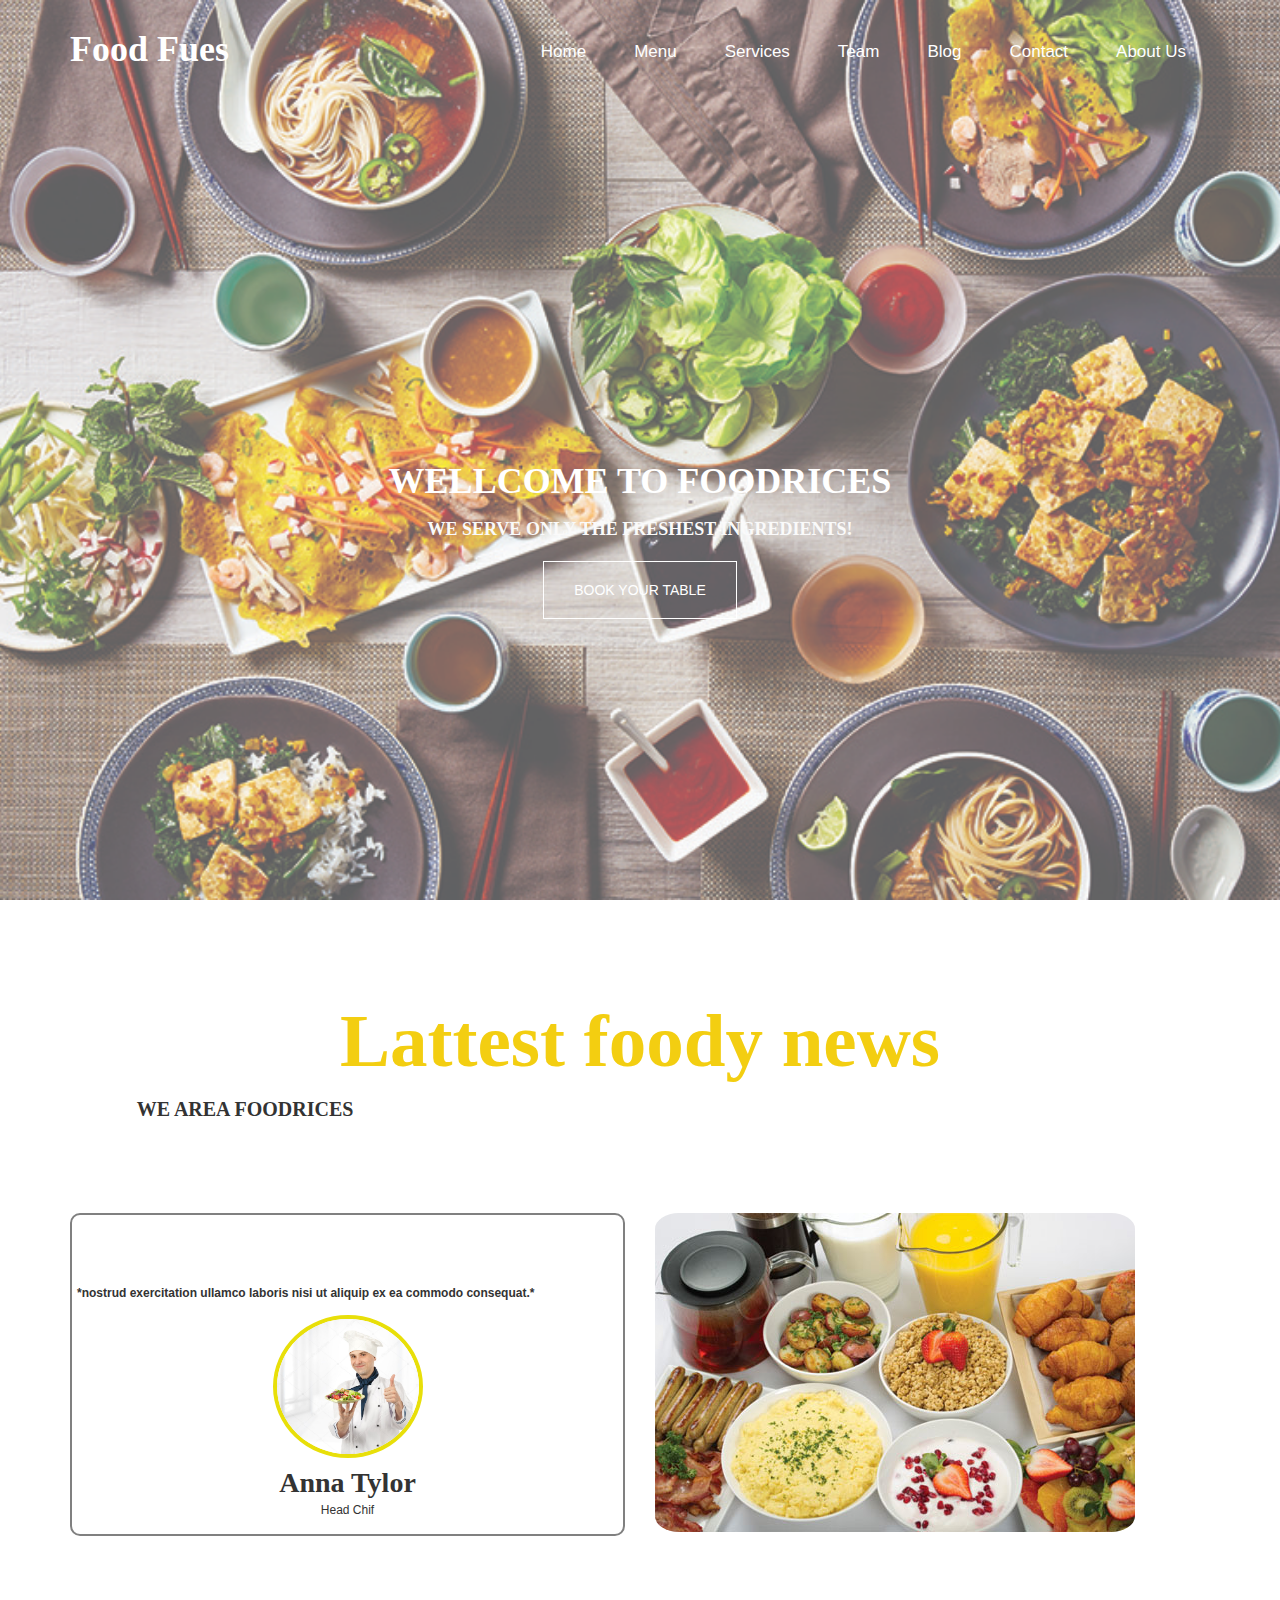
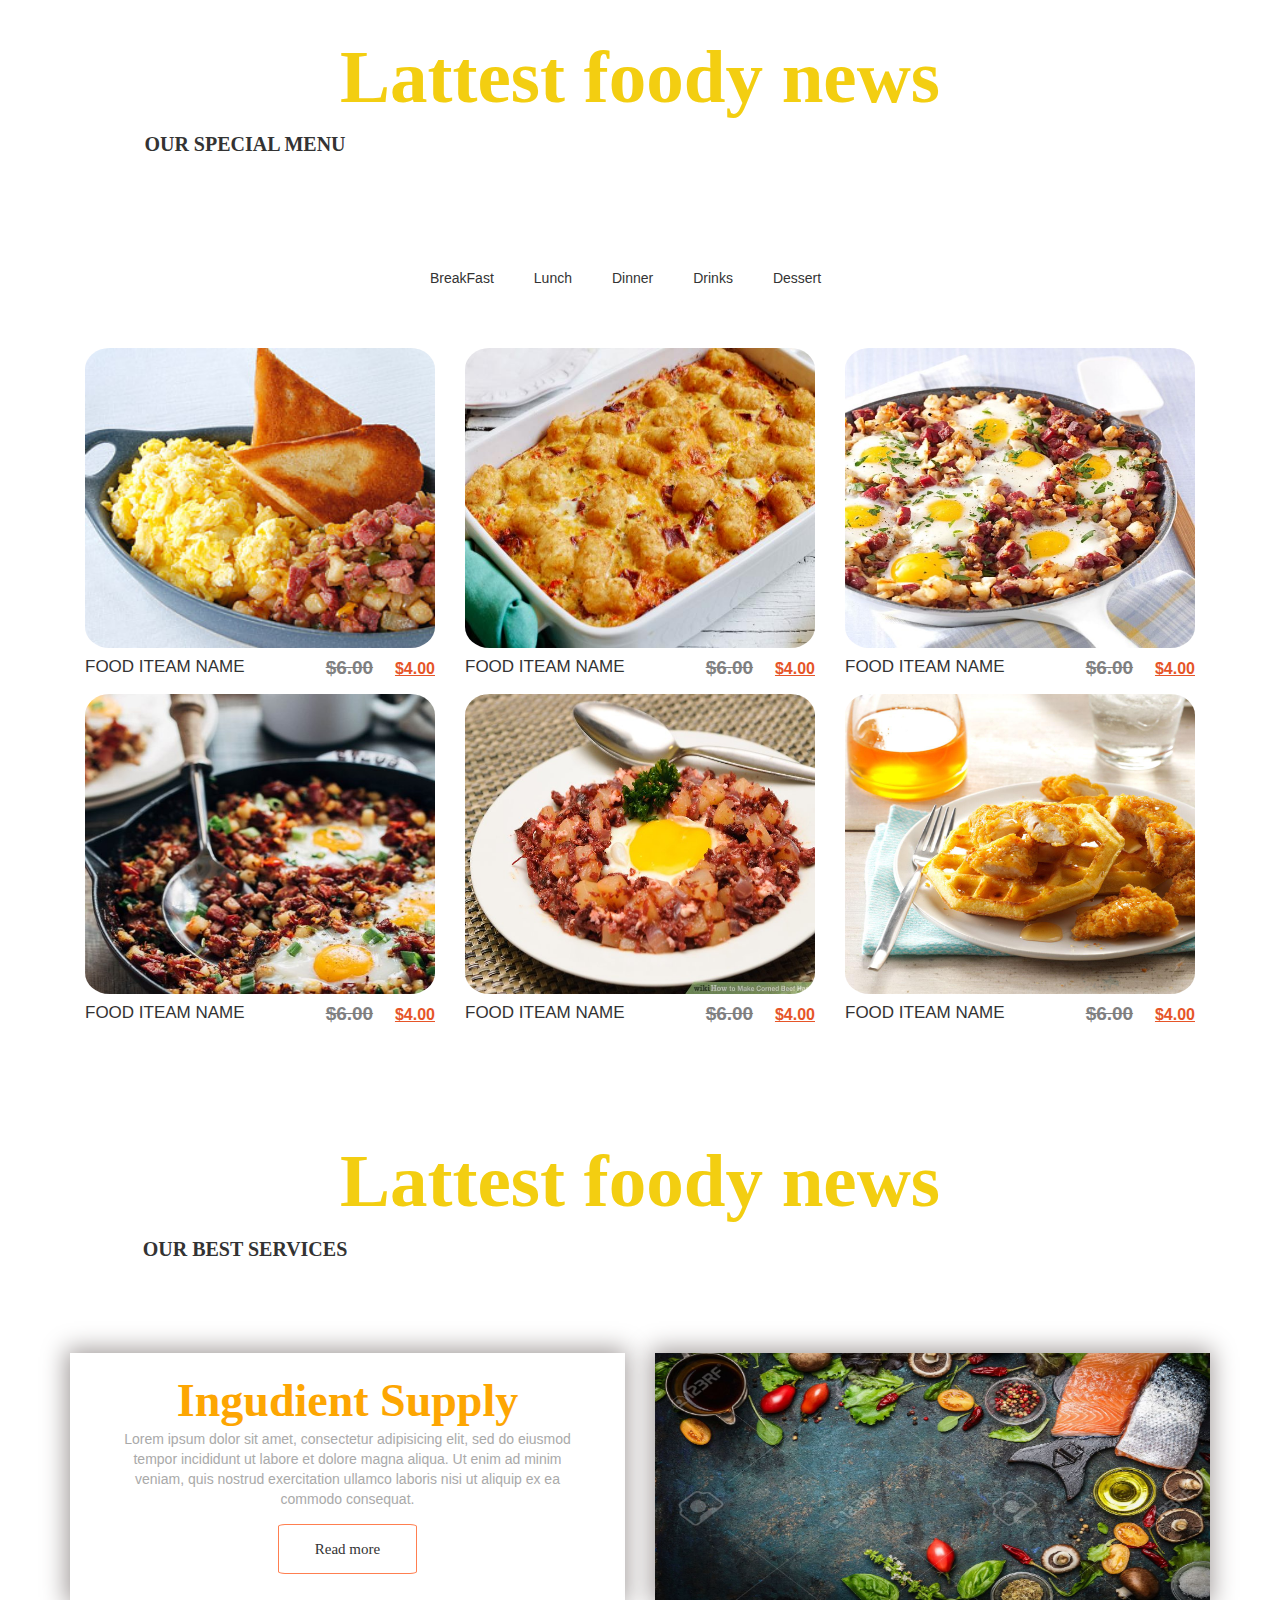
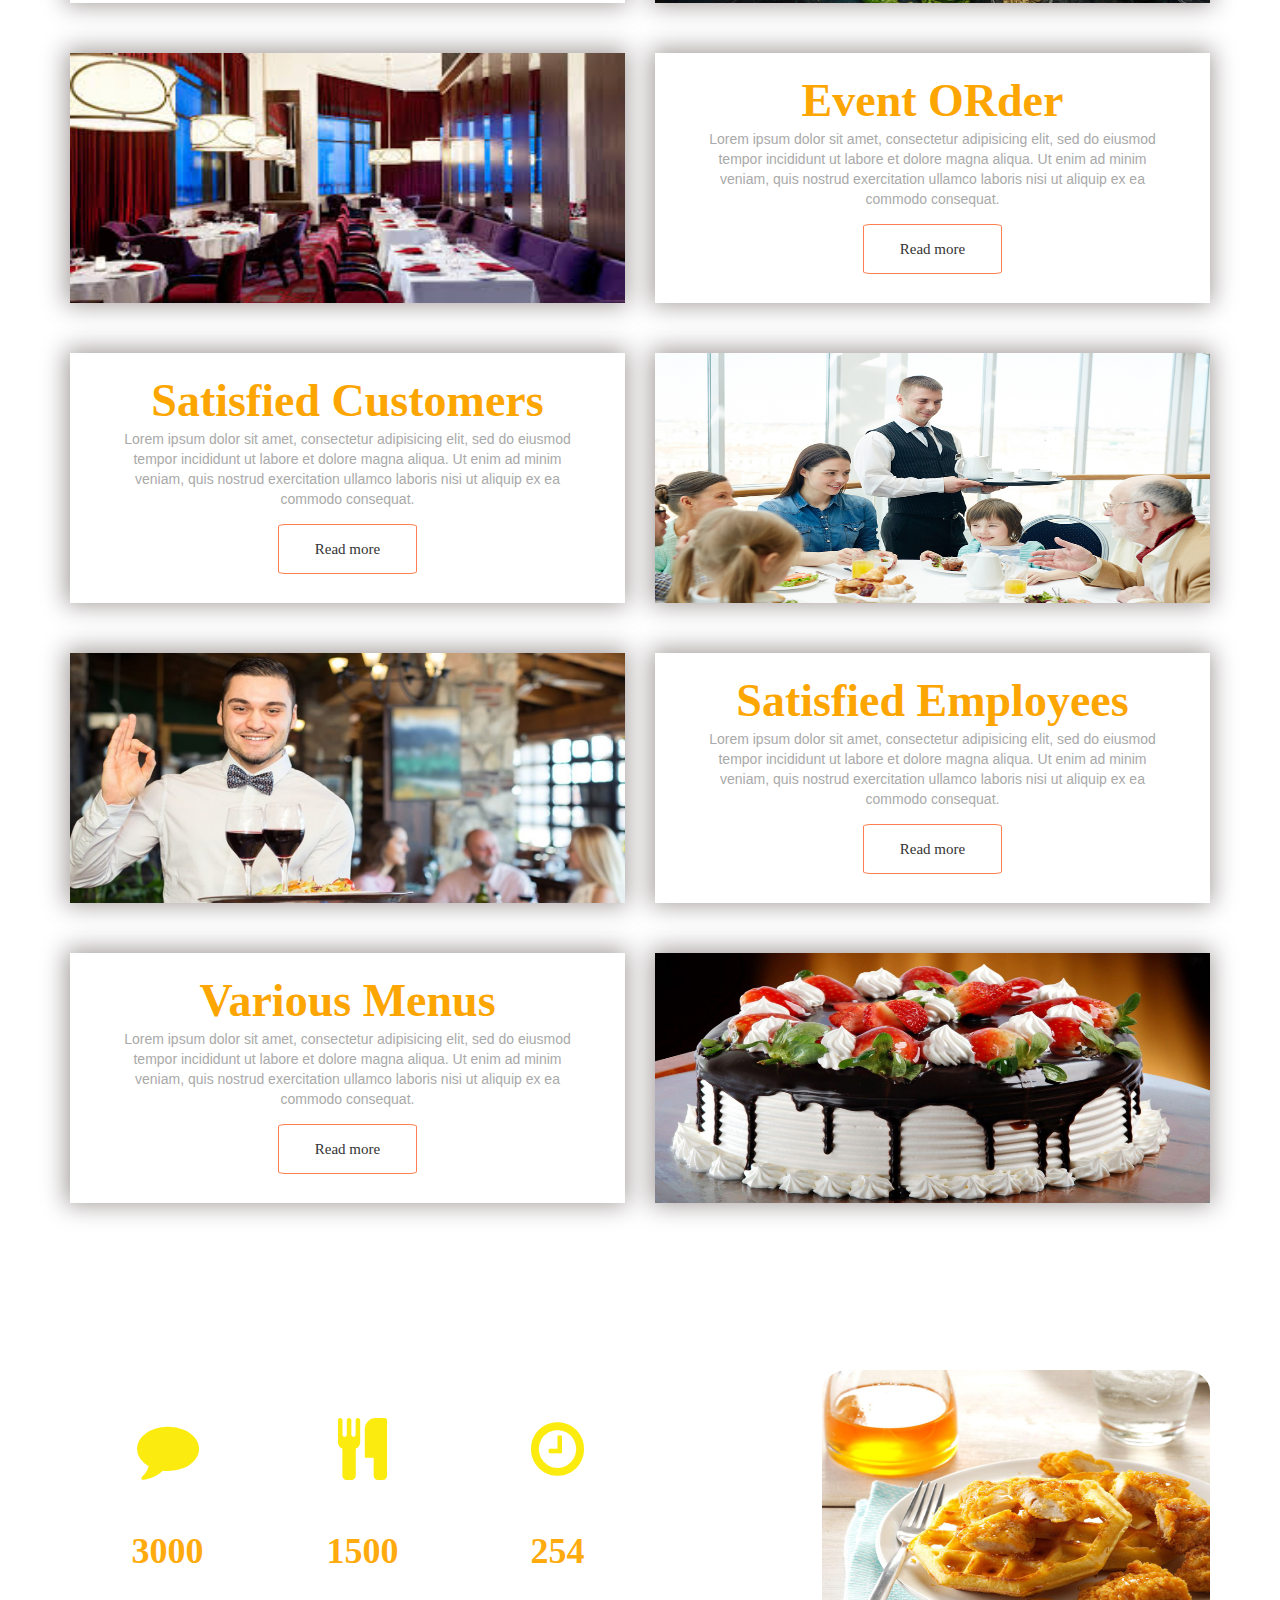
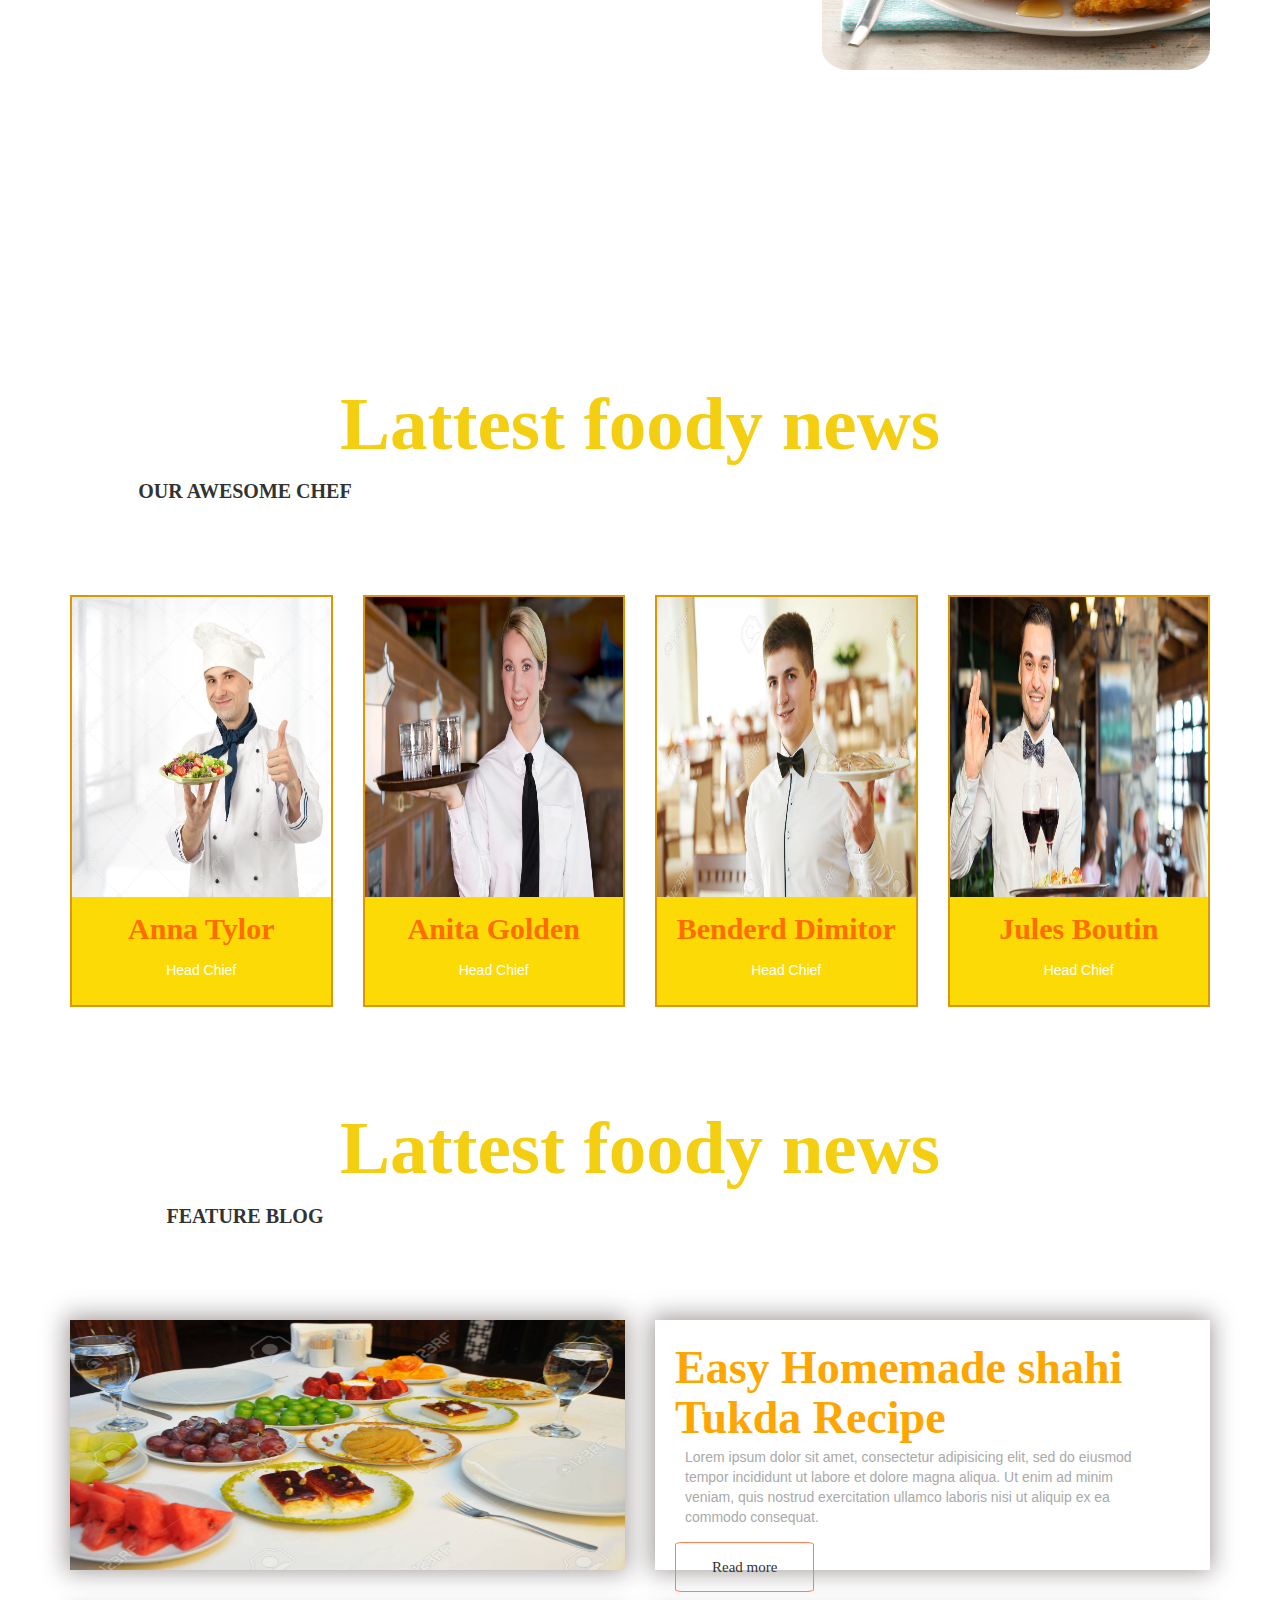
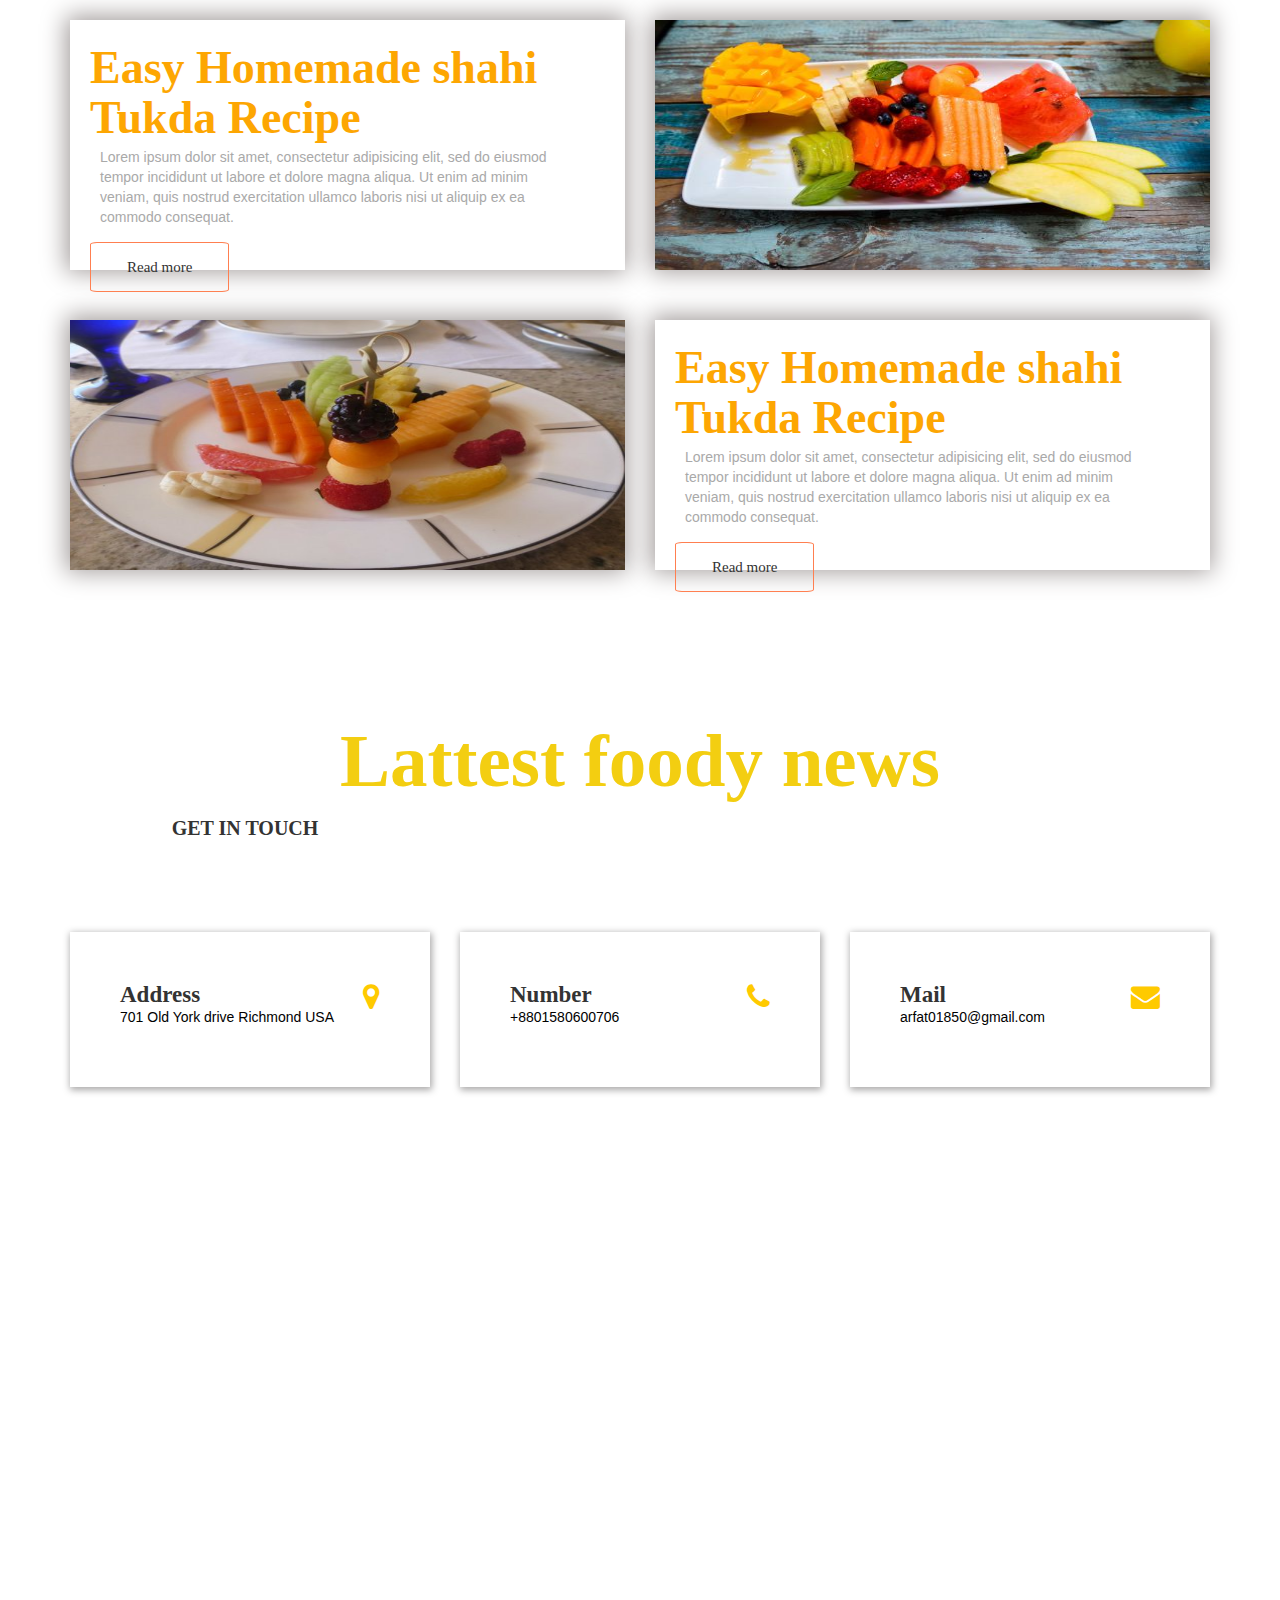
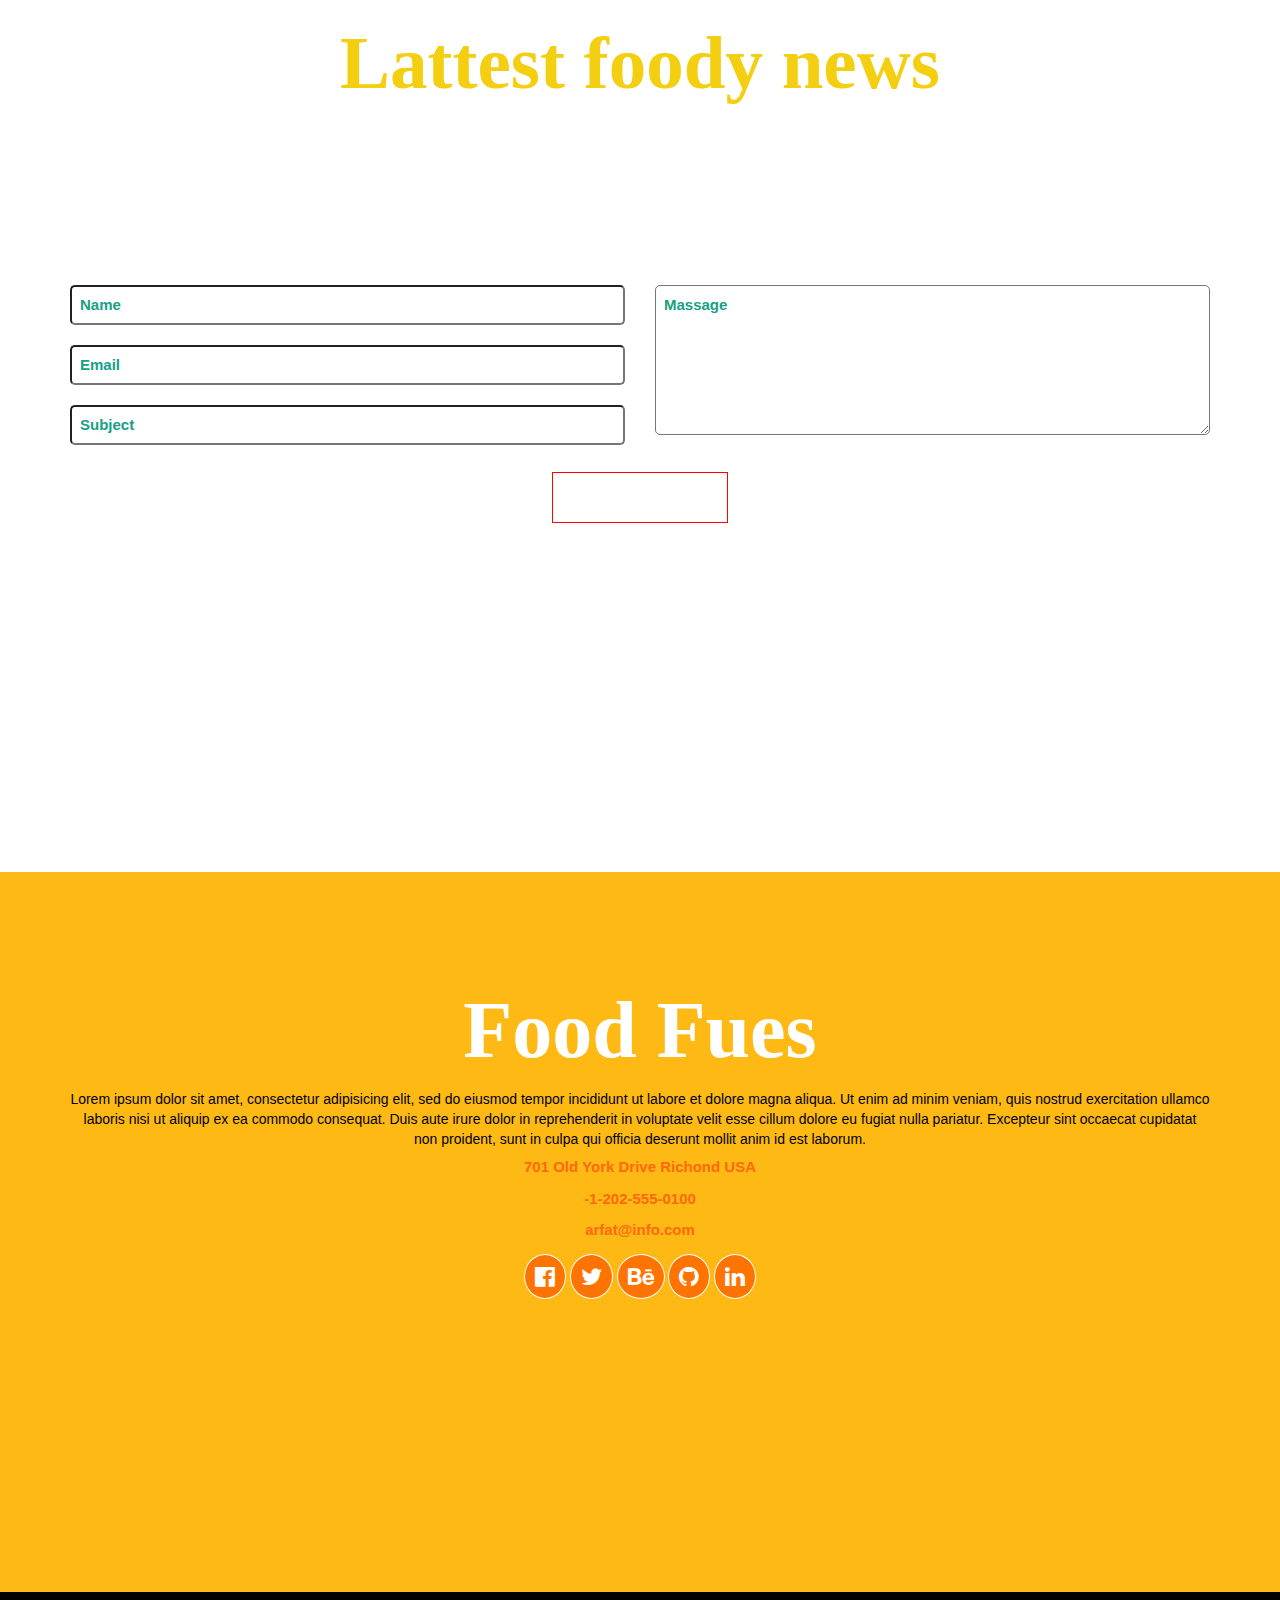
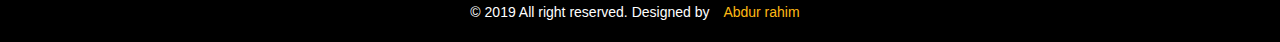
<file: index.html>
<!DOCTYPE html>
<html lang="en">
    <head>
        <meta charset="utf-8">
        <meta http-equiv="X-UA-Compatible" content="IE=edge">
        <meta name="viewport" content="width=device-width, initial-scale=1">

        <title>Resturent project</title>
        
        <link href='https://fonts.googleapis.com/css?family=Lato:400,300,700,900' rel='stylesheet' type='text/css'>
        <link href='https://fonts.googleapis.com/css?family=Open+Sans:400,300,700,600,800' rel='stylesheet' type='text/css'>

        <link href="css/bootstrap.min.css" rel="stylesheet">
        <link href="css/font-awesome.min.css" rel="stylesheet">
        <link href="style.css" rel="stylesheet">
        <link href="css/responsive.css" rel="stylesheet">

        <link rel="icon" type="image" href="img/cover-logo.jpg">
        <!--[if lt IE 9]>
        <script src="https://oss.maxcdn.com/html5shiv/3.7.2/html5shiv.min.js"></script>
        <script src="https://oss.maxcdn.com/respond/1.4.2/respond.min.js"></script>
        <![endif]-->
    </head>
    <body>
        
        <div class="welcome-area">
            <div class="header-section">
                <div class="header">
                    <div class="container">
                        <div class="row">
                            <div class="col-md-4">
                                <div class="logo">
                                    <h1>Food Fues</h1>
                                </div>
                            </div>

                            <div class="col-md-8">
                                <div class="nav-area">
                                    <div class="nav">
                                        <ul>
                                            <li><a href="#home">Home</a></li>
                                            
                                            <li><a href="#menu">Menu</a></li>
                                            <li><a href="#services">Services</a></li>
                                            <li><a href="#team">Team</a></li>
                                            <li><a href="#blog">Blog</a></li>
                                            <li><a href="#contact">Contact</a></li>
                                            <li><a href="#about">About Us</a></li>
                                        </ul>
                                    </div>
                                </div>
                            </div>
                        </div>
                    </div>    
                </div>
            </div>


<div class="banner-area">
            <div class="banner">
                <div class="text-area">
                <div class="text-tblcell">
                <div class="container">
                    <div class="row">
                        <div class="col-md-12">
                                <div class="text-area">
                                <h1>WELLCOME TO FOODRICES</h1>

                                <p>we serve only the freshest ingredients!</p>
                                </div>
                                <div class="btn">
                                    <a href="#">BOOK YOUR TABLE</a>
                                    
                                </div>
                            </div>
                            </div>
                        </div>
                    </div>
                </div>
            </div>
        </div>
         </div>

         <div class="section-title">
             <div class="section">
                 <div class="container">
                     <div class="row">
                         <div class="col-md-12">
                             <div class="section-text text-center">
                                 <h2 id="home">Lattest foody news</h2>
                                 <h1>WE AREA FOODRICES</h1>
                             </div>
                         </div>
                     </div>
                 </div>
             </div>
         </div>

         <div class="section-2">
             <div class="container">
                 <div class="row">
                     <div class="col-md-6">
                         <div class="info text-center">
                             <p>Lorem ipsum dolor sit amet, consectetur adipisicing elit, sed do eiusmod
                             tempor incididunt ut labore et dolore magna aliqua. Ut enim ad minim veniam,
                             quis nostrud exercitation ullamco laboris nisi ut aliquip ex ea commodo
                             consequat. </p>
                             <h6>*nostrud exercitation ullamco laboris nisi ut aliquip ex ea commodo
                             consequat.*</h6>
                             <img src="img/man.jpg">
                             <h2>Anna Tylor</h2>
                             <h5>Head Chif</h5>
                         </div>
                     </div>
                     <div class="col-md-6">
                         <div class="imge">
                             <img src="img/breakfast.jpg">
                         </div>
                     </div>
                 </div>
             </div>
         </div>
       

       <div class="section-title">
             <div class="section">
                 <div class="container">
                     <div class="row">
                         <div class="col-md-12">
                             <div class="section-text text-center">
                                 <h2 id="menu">Lattest foody news</h2>
                                 <h1>OUR SPECIAL MENU</h1>
                             </div>
                         </div>
                     </div>
                 </div>
             </div>
         </div>

         <div class="special-menu">
             <div class="menu-area">
                 <div class="container">
                    <div class="col-md-3"></div>
                     <div class="col-md-7">
                         <div class="text-center">
                             
                                    <div class="menu-section">
                                        <ul>
                                            <li><a href="#">BreakFast</a></li>
                                            <li><a href="#">Lunch</a></li>
                                            <li><a href="#">Dinner</a></li>
                                            <li><a href="#">Drinks</a></li>
                                            <li><a href="#">Dessert</a></li>
                                        </ul>
                                    </div>
                                
                         </div>
                     </div>
                 </div>
             </div>
         </div>

         <div class="food-iteam">
             <div class="container">
                 <div class="col-md-4">
                     <div class="imge-area">
                         <a href="#"><img src="img/img-1.jpg"></a>
                         <div class="food-text">
                         <h5>FOOD ITEAM NAME</h5>
                             <h6>$6.00</h6>
                             <a href="#">$4.00</a>
                       </div>

                     </div>
                 </div>

                 <div class="col-md-4">
                     <div class="imge-area">
                         <a href="#"><img src="img/img-2.jpg"></a>
                         <div class="food-text">
                         <h5>FOOD ITEAM NAME</h5>
                             <h6>$6.00</h6>
                             <a href="#">$4.00</a>
                       </div>

                     </div>
                 </div>

                 <div class="col-md-4">
                     <div class="imge-area">
                         <a href="#"><img src="img/img-3.jpg"></a>
                         <div class="food-text">
                         <h5>FOOD ITEAM NAME</h5>
                             <h6>$6.00</h6>
                             <a href="#">$4.00</a>
                       </div>

                     </div>
                 </div>
             </div>

             <div class="container">
                 <div class="col-md-4">
                     <div class="imge-area">
                        <a href="#"><img src="img/img-4.jpg"></a>
                         <div class="food-text">
                         <h5>FOOD ITEAM NAME</h5>
                             <h6>$6.00</h6>
                             <a href="#">$4.00</a>
                       </div>

                     </div>
                 </div>

                 <div class="col-md-4">
                     <div class="imge-area">
                         <a href="#"><img src="img/img-5.jpg"></a>
                         <div class="food-text">
                         <h5>FOOD ITEAM NAME</h5>
                             <h6>$6.00</h6>
                             <a href="#">$4.00</a>
                       </div>

                     </div>
                 </div>

                 <div class="col-md-4">
                     <div class="imge-area">
                         <a href="#"><img src="img/img-6.jpg"></a>
                         <div class="food-text">
                         <h5>FOOD ITEAM NAME</h5>
                             <h6>$6.00</h6>
                             <a href="#">$4.00</a>
                       </div>

                     </div>
                 </div>
             </div>
         </div>


         <div class="section-title">
             <div class="section">
                 <div class="container">
                     <div class="row">
                         <div class="col-md-12">
                             <div class="section-text text-center">
                                 <h2 id="services">Lattest foody news</h2>
                                 <h1>OUR BEST SERVICES</h1>
                             </div>
                         </div>
                     </div>
                 </div>
             </div>
         </div>


        <div class="services-area">
           <div class="container">
               <div class="row">
                   <div class="col-md-6">
                       <div class="service-section">
                           <div class="service-text text-center">
                               <h4>Ingudient Supply </h4>
                               <p>Lorem ipsum dolor sit amet, consectetur adipisicing elit, sed do eiusmod
                               tempor incididunt ut labore et dolore magna aliqua. Ut enim ad minim veniam,
                               quis nostrud exercitation ullamco laboris nisi ut aliquip ex ea commodo
                               consequat.</p>
                               <a href="#">Read more</a>
                           </div>
                       </div>
                   </div>
                   <div class="col-md-6">
                       <div class="service-img">
                           <img src="img/picture-1.jpg">
                       </div>
                   </div>
               </div>
           </div>
        </div>

        <div class="services-area">
           <div class="container">
               <div class="row">
                   
                   <div class="col-md-6">
                       <div class="service-img">
                           <img src="img/pic-1.jpg">
                       </div>
                   </div>
                   <div class="col-md-6">
                       <div class="service-section">
                           <div class="service-text text-center">
                               <h4>Event ORder</h4>
                               <p>Lorem ipsum dolor sit amet, consectetur adipisicing elit, sed do eiusmod
                               tempor incididunt ut labore et dolore magna aliqua. Ut enim ad minim veniam,
                               quis nostrud exercitation ullamco laboris nisi ut aliquip ex ea commodo
                               consequat.</p>
                               <a href="#">Read more</a>
                           </div>
                       </div>
                   </div>
               </div>
           </div>
        </div>

        <div class="services-area">
           <div class="container">
               <div class="row">
                   <div class="col-md-6">
                       <div class="service-section">
                           <div class="service-text text-center">
                               <h4>Satisfied Customers</h4>
                               <p>Lorem ipsum dolor sit amet, consectetur adipisicing elit, sed do eiusmod
                               tempor incididunt ut labore et dolore magna aliqua. Ut enim ad minim veniam,
                               quis nostrud exercitation ullamco laboris nisi ut aliquip ex ea commodo
                               consequat.</p>
                               <a href="#">Read more</a>
                           </div>
                       </div>
                   </div>
                   <div class="col-md-6">
                       <div class="service-img">
                           <img src="img/pic-4.jpg">
                       </div>
                   </div>
               </div>
           </div>
        </div>

        <div class="services-area">
           <div class="container">
               <div class="row">
                   
                   <div class="col-md-6">
                       <div class="service-img">
                           <img src="img/pic-9.jpg">
                       </div>
                   </div>
                   <div class="col-md-6">
                       <div class="service-section">
                           <div class="service-text text-center">
                               <h4>Satisfied Employees</h4>
                               <p>Lorem ipsum dolor sit amet, consectetur adipisicing elit, sed do eiusmod
                               tempor incididunt ut labore et dolore magna aliqua. Ut enim ad minim veniam,
                               quis nostrud exercitation ullamco laboris nisi ut aliquip ex ea commodo
                               consequat.</p>
                               <a href="#">Read more</a>
                           </div>
                       </div>
                   </div>
               </div>
           </div>
        </div>
        <div class="services-area">
           <div class="container">
               <div class="row">
                   <div class="col-md-6">
                       <div class="service-section">
                           <div class="service-text text-center">
                               <h4>Various Menus</h4>
                               <p>Lorem ipsum dolor sit amet, consectetur adipisicing elit, sed do eiusmod
                               tempor incididunt ut labore et dolore magna aliqua. Ut enim ad minim veniam,
                               quis nostrud exercitation ullamco laboris nisi ut aliquip ex ea commodo
                               consequat.</p>
                               <a href="#">Read more</a>
                           </div>
                       </div>
                   </div>
                   <div class="col-md-6">
                       <div class="service-img">
                           <img src="img/pic-3.jpg">
                       </div>
                   </div>
               </div>
           </div>
        </div>



        <div class="rating-cover">
            <div class="rating">
                <div class="container">
                    <div class="row">
                        <div class="col-md-6 margin-top">
                            <div class="rating-text text-center">
                                <h1>we are born to sewe you</h1>
                            </div>
                            <div class="container">
                                <div class="row">
                                    <div class="col-md-2">
                                        <div class="icon-text text-center">
                                            <i class="fa fa-comment" aria-hidden="true"></i>



                                                <p>AMAZING DISHES</p>
                                                <h1>3000</h1>

                                        </div>
                                    </div>

                                    <div class="col-md-2">
                                        <div class="icon-text text-center">
                                            <i class="fa fa-cutlery" aria-hidden="true"></i>

                                                <p>SATISFIED STAFF</p>
                                                <h1>1500</h1>

                                        </div>
                                    </div>

                                    <div class="col-md-2">
                                        <div class="icon-text text-center">
                                            <i class="fa fa-clock-o" aria-hidden="true"></i>
                                                <p>WORK HOUR</p>
                                                <h1>254</h1>

                                        </div>
                                    </div>
                                </div>
                            </div>
                        </div>
                        <div class="col-md-6 margin-top">
                        <div class="rating-img">
                            <img src="img/img-6.jpg">
                        </div>
                        </div>
                    </div>
                </div>
            </div>
        </div>

<div class="section-title">
             <div class="section">
                 <div class="container">
                     <div class="row">
                         <div class="col-md-12">
                             <div class="section-text text-center">
                                 <h2 id="team">Lattest foody news</h2>
                                <h1>OUR AWESOME CHEF</h1>
                             </div>
                         </div>
                     </div>
                 </div>
             </div>
         </div>



         <div class="chef-area">
             <div class="container">
                 <div class="row">
                     <div class="col-md-3">
                         <div class="chef-img">
                             <img src="img/man.jpg">
                             <div class="chef-info text-center">
                                 <h1>Anna Tylor</h1>
                                 <p>Head Chief</p>
                             </div>
                         </div>
                     </div>

                     <div class="col-md-3">
                         <div class="chef-img">
                             <img src="img/pic-5.jpg">
                             <div class="chef-info text-center">
                                 <h1>Anita Golden</h1>
                                 <p>Head Chief</p>
                             </div>
                         </div>
                     </div>

                     <div class="col-md-3">
                         <div class="chef-img">
                             <img src="img/pic-7.jpg">
                             <div class="chef-info text-center">
                                 <h1>Benderd Dimitor</h1>
                                 <p>Head Chief</p>
                             </div>
                         </div>
                     </div>

                     <div class="col-md-3">
                         <div class="chef-img">
                             <img src="img/pic-9.jpg">
                             <div class="chef-info text-center">
                                 <h1>Jules Boutin</h1>
                                 <p>Head Chief</p>
                             </div>
                         </div>
                     </div>
                 </div>
             </div>
         </div>

<div class="section-title">
             <div class="section">
                 <div class="container">
                     <div class="row">
                         <div class="col-md-12">
                             <div class="section-text text-center">
                                 <h2 id="blog">Lattest foody news</h2>
                                 <h1>FEATURE BLOG</h1>
                             </div>
                         </div>
                     </div>
                 </div>
             </div>
         </div>


<div class="services-area">
           <div class="container">
               <div class="row">
                   
                   <div class="col-md-6">
                       <div class="service-img">
                           <img src="img/blog-1.jpg">
                       </div>
                   </div>
                   <div class="col-md-6">
                       <div class="service-section">
                           <div class="service-text padding-text">
                               <h4>Easy Homemade shahi Tukda Recipe</h4>
                               <p>Lorem ipsum dolor sit amet, consectetur adipisicing elit, sed do eiusmod
                               tempor incididunt ut labore et dolore magna aliqua. Ut enim ad minim veniam,
                               quis nostrud exercitation ullamco laboris nisi ut aliquip ex ea commodo
                               consequat.</p>
                               <a href="#">Read more</a>
                           </div>
                       </div>
                   </div>
               </div>
           </div>
        </div>



<div class="services-area">
           <div class="container">
               <div class="row">
                   <div class="col-md-6">
                       <div class="service-section">
                           <div class="service-text padding-text ">
                               <h4>Easy Homemade shahi Tukda Recipe</h4>
                               <p>Lorem ipsum dolor sit amet, consectetur adipisicing elit, sed do eiusmod
                               tempor incididunt ut labore et dolore magna aliqua. Ut enim ad minim veniam,
                               quis nostrud exercitation ullamco laboris nisi ut aliquip ex ea commodo
                               consequat.</p>
                               <a href="#">Read more</a>
                           </div>
                       </div>
                   </div>
                   <div class="col-md-6">
                       <div class="service-img">
                           <img src="img/blog-2.jpg">
                       </div>
                   </div>
               </div>
           </div>
        </div>

        
<div class="services-area">
           <div class="container">
               <div class="row">
                   
                   <div class="col-md-6">
                       <div class="service-img">
                           <img src="img/blog-3.jpg">
                       </div>
                   </div>
                   <div class="col-md-6">
                       <div class="service-section">
                           <div class="service-text padding-text">
                               <h4>Easy Homemade shahi Tukda Recipe</h4>
                               <p>Lorem ipsum dolor sit amet, consectetur adipisicing elit, sed do eiusmod
                               tempor incididunt ut labore et dolore magna aliqua. Ut enim ad minim veniam,
                               quis nostrud exercitation ullamco laboris nisi ut aliquip ex ea commodo
                               consequat.</p>
                               <a href="#">Read more</a>
                           </div>
                       </div>
                   </div>
               </div>
           </div>
        </div>


    
  

<div class="section-title">
             <div class="section">
                 <div class="container">
                     <div class="row">
                         <div class="col-md-12">
                             <div class="section-text text-center">
                                 <h2>Lattest foody news</h2>
                                 <h1>GET IN TOUCH</h1>
                             </div>
                         </div>
                     </div>
                 </div>
             </div>
         </div>

         <div class="location-section">
             <div class="container">
                 <div class="row">
                     <div class="col-md-4">
                         <div class="location">
                             <i class="fa fa-map-marker" aria-hidden="true"></i>

                             <h5>Address</h5>
                             <p>701 Old York drive Richmond USA</p>
                         </div>
                     </div>

                     <div class="col-md-4">
                         <div class="location">
                             <i class="fa fa-phone" aria-hidden="true"></i>

                             <h5>Number</h5>
                             <p>+8801580600706</p>
                         </div>
                     </div>

                     <div class="col-md-4">
                         <div class="location">
                             <i class="fa fa-envelope" aria-hidden="true"></i>

                             <h5>Mail</h5>
                             <p>arfat01850@gmail.com</p>
                         </div>
                     </div>
                 </div>
             </div>
         </div>

         <div class="map-area">
             <div class="container">
                 <div class="row">
                     <div class="col-md-12">
                         <div class="map">
                             <iframe src="https://www.google.com/maps/embed?pb=!1m18!1m12!1m3!1d3688.945232882404!2d91.81982521425577!3d22.393421985275282!2m3!1f0!2f0!3f0!3m2!1i1024!2i768!4f13.1!3m3!1m2!1s0x30acd86d60352eb1%3A0x50d1e2f6282959f0!2sOxygen+Vegetable+Market!5e0!3m2!1sen!2sbd!4v1548611716113" width="100%" height="450" frameborder="0" style="border:0" allowfullscreen></iframe>
                         </div>
                     </div>
                 </div>
             </div>
         </div>



         <div class="contact-area">
                <div class="section-title">
             <div class="section">
                 <div class="container">
                     <div class="row">
                         <div class="col-md-12">
                             <div class="section-text contact-section text-center">
                                 <h2 id="contact">Lattest foody news</h2>
                                 <h1>ONLINE RESERVATION</h1>
                                 <p>We area willing to help you make the reservation online or call us directly +1-202-555-0100</p>
                             </div>
                         </div>
                         <div class="col-md-6 from-area">
                       
<input class="name" type="name" placeholder="Name">
<input class="email" type="email" placeholder="Email">
<input class="subject" type="subject" placeholder="Subject">




   
                </div>

                 <div class="col-md-6">
              <div class="from-area">
    <textarea class="message"  type="text" placeholder="Massage"></textarea>
  </div>
                             
                         </div>
                         <div class="col-md-12 text-center">
                           <div class="btn">
                             <p>Send message</p>
                           </div>
                         </div>
                         </div>
             
                     </div>
                 </div>
             </div>
         </div>

         <div class="foter-section">
           <div class="container">
             <div class="row">
               <div class="col-md-12">
                 <div class="foter-text text-center">
                   <h2 id="about">Food Fues</h2>
                   <p>Lorem ipsum dolor sit amet, consectetur adipisicing elit, sed do eiusmod
                   tempor incididunt ut labore et dolore magna aliqua. Ut enim ad minim veniam,
                   quis nostrud exercitation ullamco laboris nisi ut aliquip ex ea commodo
                   consequat. Duis aute irure dolor in reprehenderit in voluptate velit esse
                   cillum dolore eu fugiat nulla pariatur. Excepteur sint occaecat cupidatat non
                   proident, sunt in culpa qui officia deserunt mollit anim id est laborum.</p>
                   <h4>701 Old York Drive Richond USA</h4>
                   <h4>-1-202-555-0100</h4>
                   <h4>arfat@info.com</h4>
                   <div class="font-icon">
<a href="#"></a><i class="fa fa-facebook-official" aria-hidden="true"></i>
<a href="#"><i class="fa fa-twitter" aria-hidden="true"></i></a>
<a href="#"><i class="fa fa-behance" aria-hidden="true"></i></a>
<a href="#"><i class="fa fa-github" aria-hidden="true"></i></a>
<a href="#"><i class="fa fa-linkedin" aria-hidden="true"></i></a>

                   </div>
                 </div>
               </div>
             </div>
           </div>
         </div>

         <div class="copy-right">
           <div class="container">
             <div class="row">
               <div class="col-md-12 text-center copy">
                 <p>© 2019 All right reserved. Designed by <span>Abdur rahim</span></p>
               </div>
             </div>
           </div>
         </div>
         

         

        <script src="js/main.js"></script>
        <script src="js/bootstrap.min.js"></script>
        <script src="js/main.js"></script>
    </body>
</html>
</file>
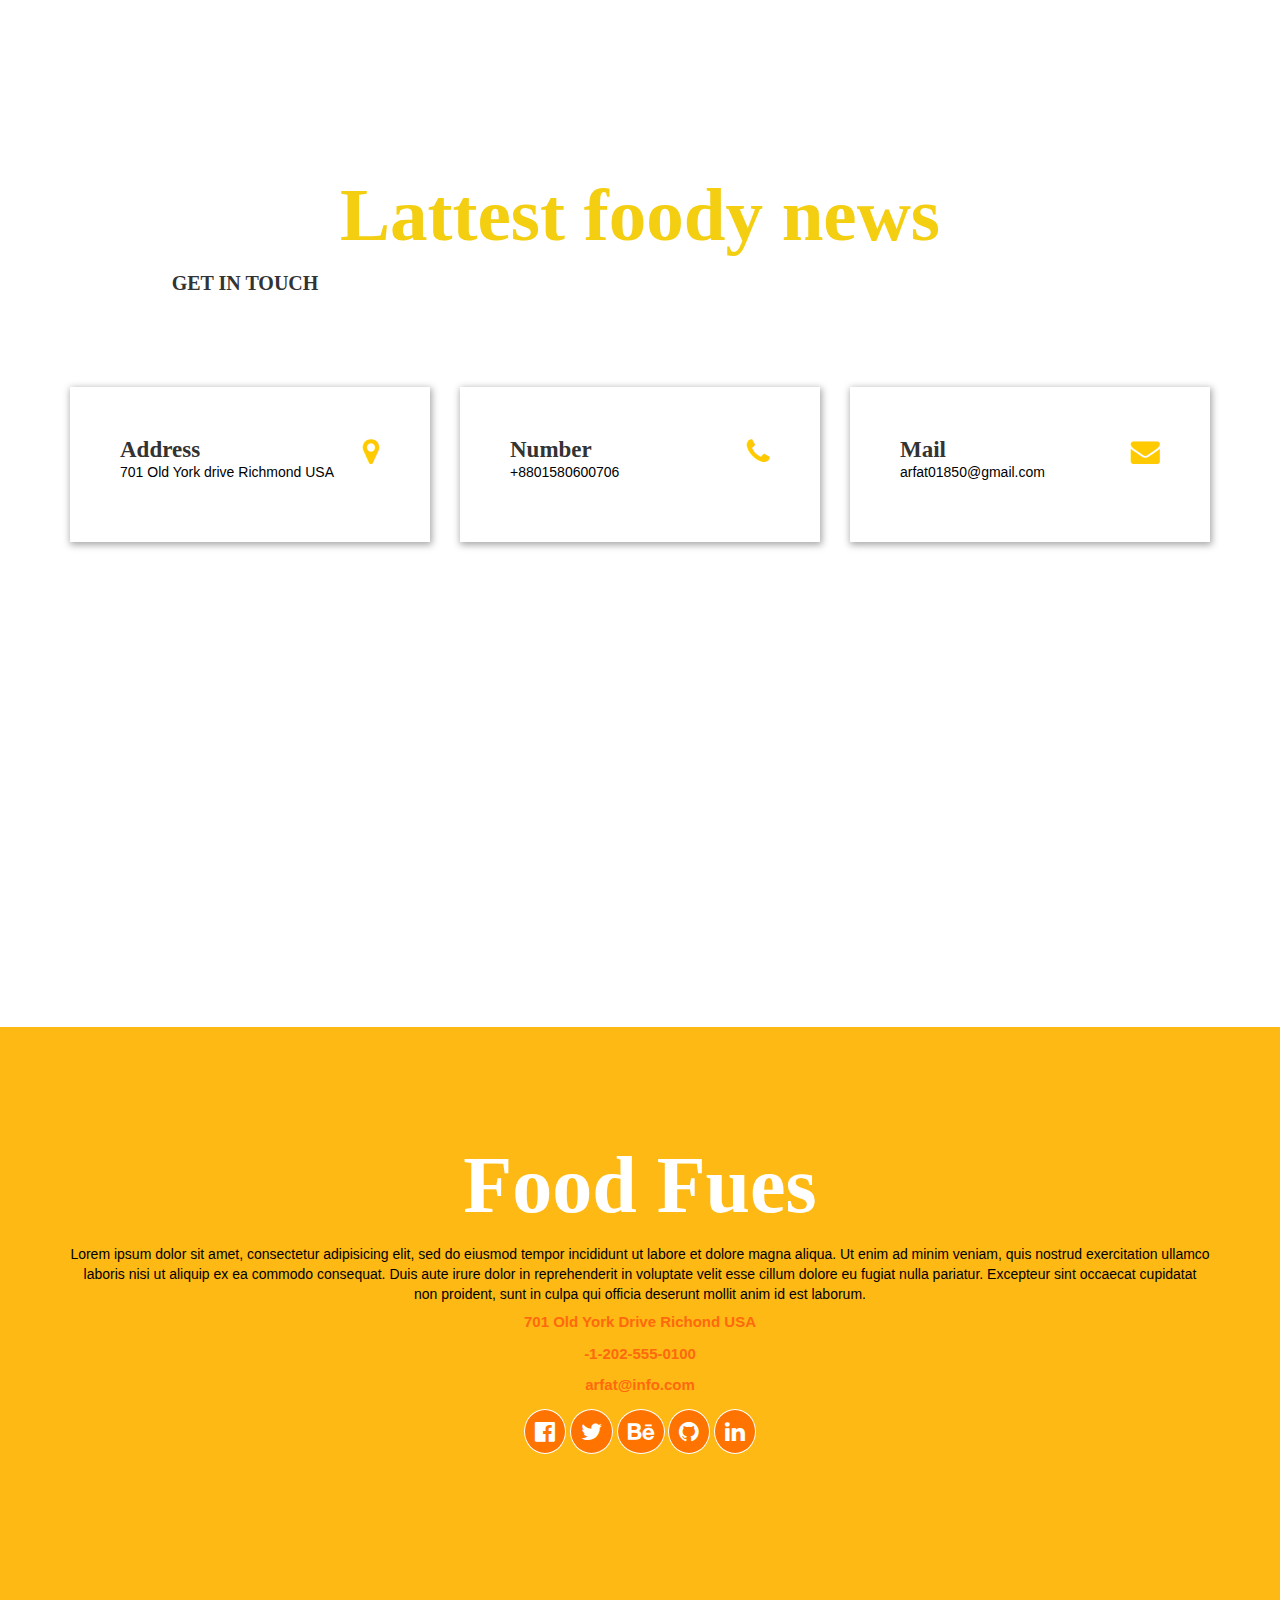
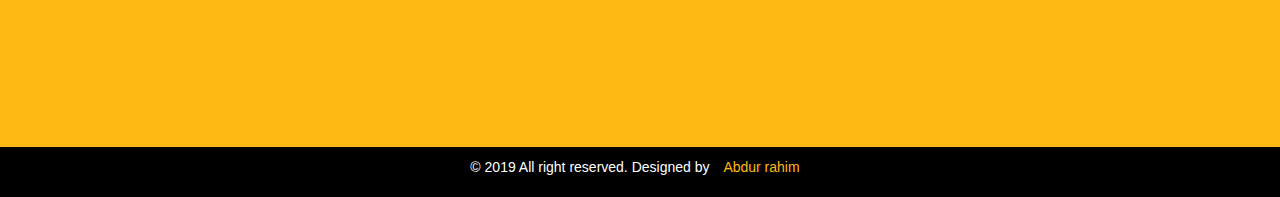
<file: about.html>
<!DOCTYPE html>
<html lang="en">
    <head>
        <meta charset="utf-8">
        <meta http-equiv="X-UA-Compatible" content="IE=edge">
        <meta name="viewport" content="width=device-width, initial-scale=1">

        <title>Resturent project</title>
        
        <link href='https://fonts.googleapis.com/css?family=Lato:400,300,700,900' rel='stylesheet' type='text/css'>
        <link href='https://fonts.googleapis.com/css?family=Open+Sans:400,300,700,600,800' rel='stylesheet' type='text/css'>

        <link href="css/bootstrap.min.css" rel="stylesheet">
        <link href="css/font-awesome.min.css" rel="stylesheet">
        <link href="style.css" rel="stylesheet">
        <link href="css/responsive.css" rel="stylesheet">

        <link rel="icon" type="image" href="img/cover-logo.jpg">
        <!--[if lt IE 9]>
        <script src="https://oss.maxcdn.com/html5shiv/3.7.2/html5shiv.min.js"></script>
        <script src="https://oss.maxcdn.com/respond/1.4.2/respond.min.js"></script>
        <![endif]-->
    </head>
    <body>
        
             <!--  header section -->
              <div class="header-section">
                <div class="header">
                    <div class="container">
                        <div class="row">
                            <div class="col-md-4">
                                <div class="logo">
                                   <a href="index.html"><p>Food Fues</p></a> 
                                </div>
                            </div>

                            <div class="col-md-8">
                                <div class="nav-area">
                                    <div class="nav">
                                        <ul>
                                            <li><a href="index.html">Home</a></li>
                                            <li><a href="menu.html" target="_blank">Menu</a></li>
                                            <li><a href="service.html" target="_blank">Services</a></li>
                                            <li><a href="team.html"  target="_blank">Team</a></li>
                                            <li><a href="blog.html" target="_blank">Blog</a></li>
                                            <li><a href="contact.html" target="_blank">Contact</a></li>
                                            <li><a href="about.html" target="_blank">About Us</a></li>
                                        </ul>
                                    </div>
                                </div>
                            </div>
                        </div>
                    </div>    
                </div>
            </div>

<!-- about section -->
<div class="section-title">
             <div class="section">
                 <div class="container">
                     <div class="row">
                         <div class="col-md-12">
                             <div class="section-text text-center">
                                 <h2>Lattest foody news</h2>
                                 <h1>GET IN TOUCH</h1>
                             </div>
                         </div>
                     </div>
                 </div>
             </div>
         </div>

         <div class="location-section">
             <div class="container">
                 <div class="row">
                     <div class="col-md-4">
                         <div class="location">
                             <i class="fa fa-map-marker" aria-hidden="true"></i>

                             <h5>Address</h5>
                             <p>701 Old York drive Richmond USA</p>
                         </div>
                     </div>

                     <div class="col-md-4">
                         <div class="location">
                             <i class="fa fa-phone" aria-hidden="true"></i>

                             <h5>Number</h5>
                             <p>+8801580600706</p>
                         </div>
                     </div>

                     <div class="col-md-4">
                         <div class="location">
                             <i class="fa fa-envelope" aria-hidden="true"></i>

                             <h5>Mail</h5>
                             <p>arfat01850@gmail.com</p>
                         </div>
                     </div>
                 </div>
             </div>
         </div>

         <div class="map-area">
             <div class="container">
                 <div class="row">
                     <div class="col-md-12">
                         <div class="map">
                             <iframe src="https://www.google.com/maps/embed?pb=!1m18!1m12!1m3!1d3688.945232882404!2d91.81982521425577!3d22.393421985275282!2m3!1f0!2f0!3f0!3m2!1i1024!2i768!4f13.1!3m3!1m2!1s0x30acd86d60352eb1%3A0x50d1e2f6282959f0!2sOxygen+Vegetable+Market!5e0!3m2!1sen!2sbd!4v1548611716113" width="100%" height="450" frameborder="0" style="border:0" allowfullscreen></iframe>
                         </div>
                     </div>
                 </div>
             </div>
         </div>

           <!--  foter section -->
            <div class="foter-section">
           <div class="container">
             <div class="row">
               <div class="col-md-12">
                 <div class="foter-text text-center">
                   <h2 id="about">Food Fues</h2>
                   <p>Lorem ipsum dolor sit amet, consectetur adipisicing elit, sed do eiusmod
                   tempor incididunt ut labore et dolore magna aliqua. Ut enim ad minim veniam,
                   quis nostrud exercitation ullamco laboris nisi ut aliquip ex ea commodo
                   consequat. Duis aute irure dolor in reprehenderit in voluptate velit esse
                   cillum dolore eu fugiat nulla pariatur. Excepteur sint occaecat cupidatat non
                   proident, sunt in culpa qui officia deserunt mollit anim id est laborum.</p>
                   <h4>701 Old York Drive Richond USA</h4>
                   <h4>-1-202-555-0100</h4>
                   <h4>arfat@info.com</h4>
                   <div class="font-icon">
<a href="#"></a><i class="fa fa-facebook-official" aria-hidden="true"></i>
<a href="#"><i class="fa fa-twitter" aria-hidden="true"></i></a>
<a href="#"><i class="fa fa-behance" aria-hidden="true"></i></a>
<a href="#"><i class="fa fa-github" aria-hidden="true"></i></a>
<a href="#"><i class="fa fa-linkedin" aria-hidden="true"></i></a>

                   </div>
                 </div>
               </div>
             </div>
           </div>
         </div>

         <div class="copy-right">
           <div class="container">
             <div class="row">
               <div class="col-md-12 text-center copy">
                 <p>© 2019 All right reserved. Designed by <span>Abdur rahim</span></p>
               </div>
             </div>
           </div>
         </div>
         

         

        <script src="js/main.js"></script>
        <script src="js/bootstrap.min.js"></script>
        <script src="js/main.js"></script>
    </body>
</html>
</file>
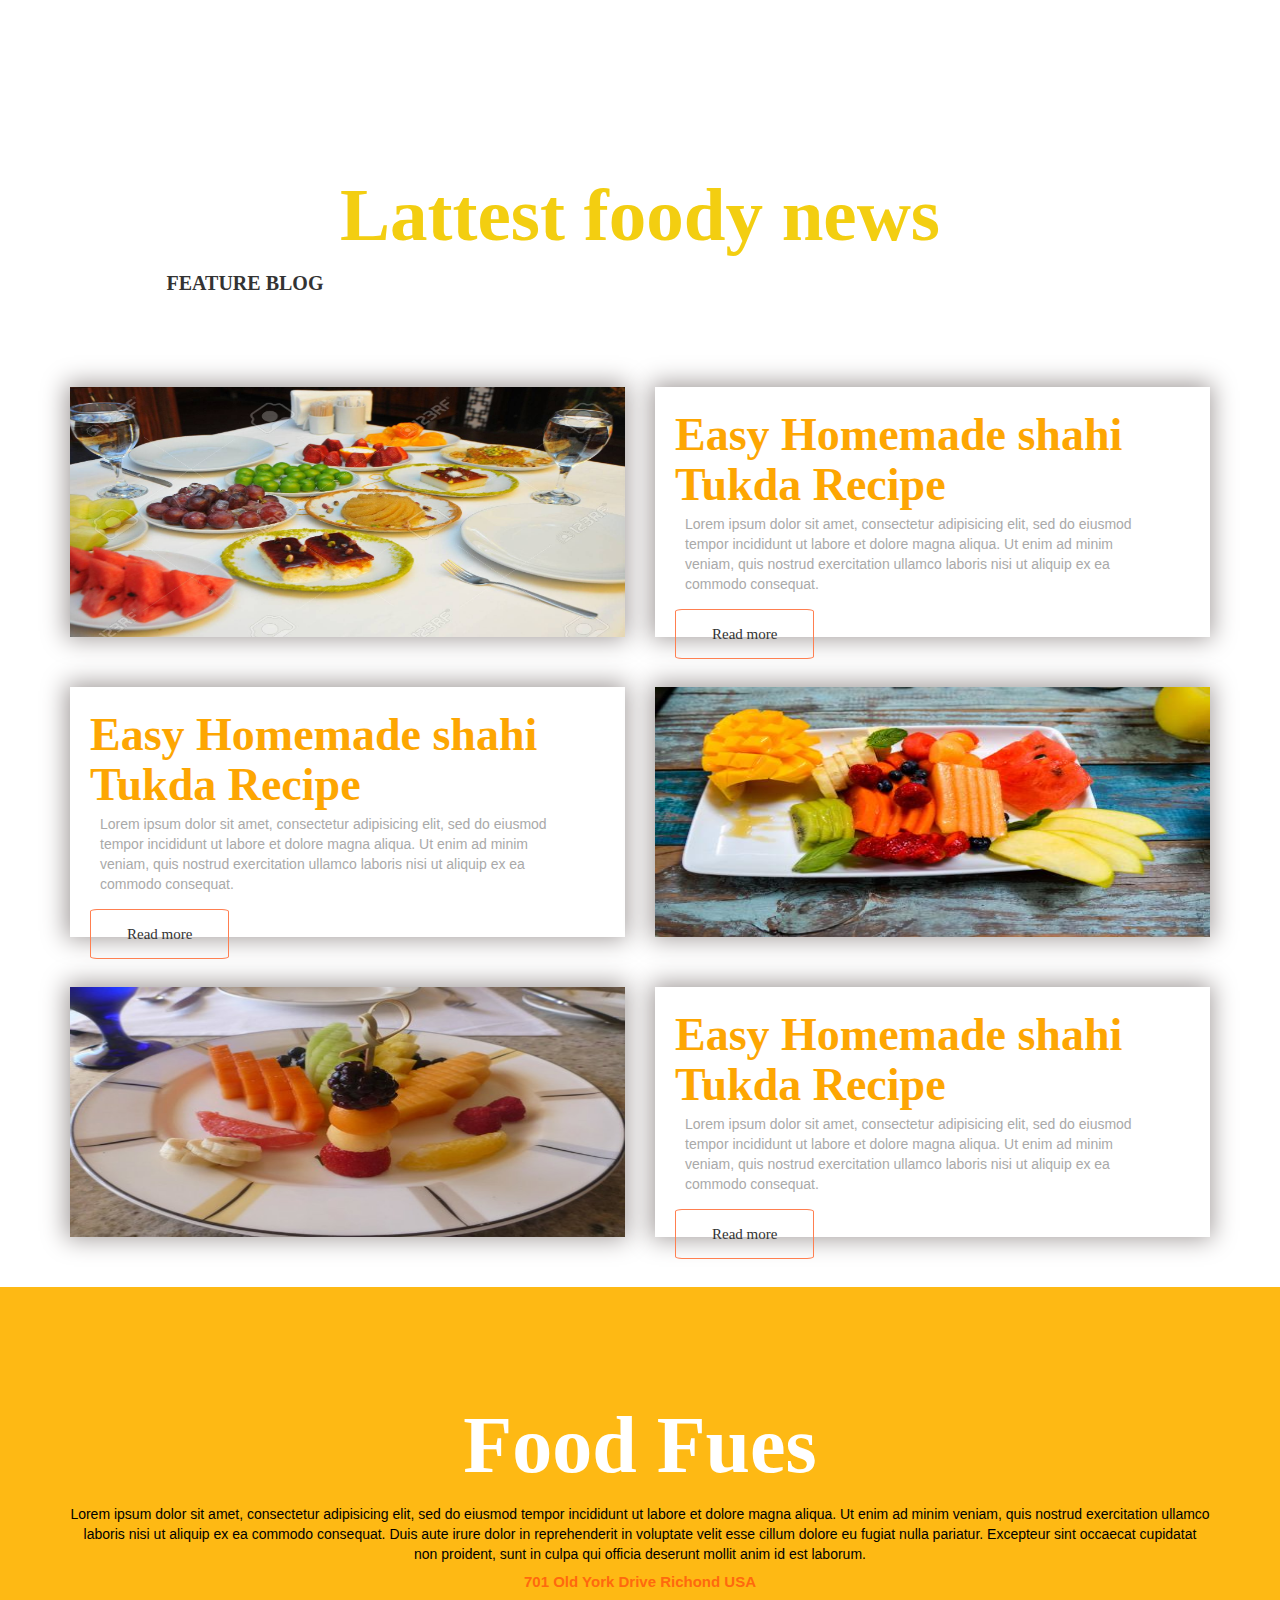
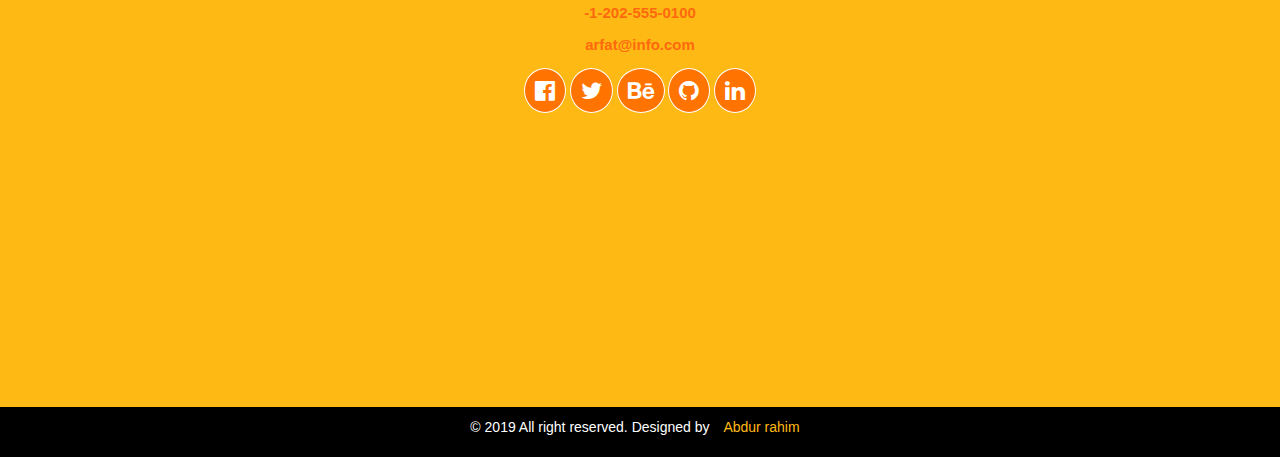
<file: blog.html>
<!DOCTYPE html>
<html lang="en">
    <head>
        <meta charset="utf-8">
        <meta http-equiv="X-UA-Compatible" content="IE=edge">
        <meta name="viewport" content="width=device-width, initial-scale=1">

        <title>Resturent project</title>
        
        <link href='https://fonts.googleapis.com/css?family=Lato:400,300,700,900' rel='stylesheet' type='text/css'>
        <link href='https://fonts.googleapis.com/css?family=Open+Sans:400,300,700,600,800' rel='stylesheet' type='text/css'>

        <link href="css/bootstrap.min.css" rel="stylesheet">
        <link href="css/font-awesome.min.css" rel="stylesheet">
        <link href="style.css" rel="stylesheet">
        <link href="css/responsive.css" rel="stylesheet">

        <link rel="icon" type="image" href="img/cover-logo.jpg">
        <!--[if lt IE 9]>
        <script src="https://oss.maxcdn.com/html5shiv/3.7.2/html5shiv.min.js"></script>
        <script src="https://oss.maxcdn.com/respond/1.4.2/respond.min.js"></script>
        <![endif]-->
    </head>
    <body>
        
             <!--  header section -->
              <div class="header-section">
                <div class="header">
                    <div class="container">
                        <div class="row">
                            <div class="col-md-4">
                                <div class="logo">
                                   <a href="index.html"><p>Food Fues</p></a> 
                                </div>
                            </div>

                            <div class="col-md-8">
                                <div class="nav-area">
                                    <div class="nav">
                                        <ul>
                                            <li><a href="index.html">Home</a></li>
                                            <li><a href="menu.html" target="_blank">Menu</a></li>
                                            <li><a href="service.html" target="_blank">Services</a></li>
                                            <li><a href="team.html"  target="_blank">Team</a></li>
                                            <li><a href="blog.html" target="_blank">Blog</a></li>
                                            <li><a href="contact.html" target="_blank">Contact</a></li>
                                            <li><a href="about.html" target="_blank">About Us</a></li>
                                        </ul>
                                    </div>
                                </div>
                            </div>
                        </div>
                    </div>    
                </div>
            </div>

               <!--  blog section -->
<div class="section-title">
             <div class="section">
                 <div class="container">
                     <div class="row">
                         <div class="col-md-12">
                             <div class="section-text text-center">
                                 <h2 id="blog">Lattest foody news</h2>
                                 <h1>FEATURE BLOG</h1>
                             </div>
                         </div>
                     </div>
                 </div>
             </div>
         </div>


<div class="services-area">
           <div class="container">
               <div class="row">
                   
                   <div class="col-md-6">
                       <div class="service-img">
                           <img src="img/blog-1.jpg">
                       </div>
                   </div>
                   <div class="col-md-6">
                       <div class="service-section">
                           <div class="service-text padding-text">
                               <h4>Easy Homemade shahi Tukda Recipe</h4>
                               <p>Lorem ipsum dolor sit amet, consectetur adipisicing elit, sed do eiusmod
                               tempor incididunt ut labore et dolore magna aliqua. Ut enim ad minim veniam,
                               quis nostrud exercitation ullamco laboris nisi ut aliquip ex ea commodo
                               consequat.</p>
                               <a href="#">Read more</a>
                           </div>
                       </div>
                   </div>
               </div>
           </div>
        </div>



<div class="services-area">
           <div class="container">
               <div class="row">
                   <div class="col-md-6">
                       <div class="service-section">
                           <div class="service-text padding-text ">
                               <h4>Easy Homemade shahi Tukda Recipe</h4>
                               <p>Lorem ipsum dolor sit amet, consectetur adipisicing elit, sed do eiusmod
                               tempor incididunt ut labore et dolore magna aliqua. Ut enim ad minim veniam,
                               quis nostrud exercitation ullamco laboris nisi ut aliquip ex ea commodo
                               consequat.</p>
                               <a href="#">Read more</a>
                           </div>
                       </div>
                   </div>
                   <div class="col-md-6">
                       <div class="service-img">
                           <img src="img/blog-2.jpg">
                       </div>
                   </div>
               </div>
           </div>
        </div>

        
<div class="services-area">
           <div class="container">
               <div class="row">
                   
                   <div class="col-md-6">
                       <div class="service-img">
                           <img src="img/blog-3.jpg">
                       </div>
                   </div>
                   <div class="col-md-6">
                       <div class="service-section">
                           <div class="service-text padding-text">
                               <h4>Easy Homemade shahi Tukda Recipe</h4>
                               <p>Lorem ipsum dolor sit amet, consectetur adipisicing elit, sed do eiusmod
                               tempor incididunt ut labore et dolore magna aliqua. Ut enim ad minim veniam,
                               quis nostrud exercitation ullamco laboris nisi ut aliquip ex ea commodo
                               consequat.</p>
                               <a href="#">Read more</a>
                           </div>
                       </div>
                   </div>
               </div>
           </div>
        </div>


           <!--  foter section -->
            <div class="foter-section">
           <div class="container">
             <div class="row">
               <div class="col-md-12">
                 <div class="foter-text text-center">
                   <h2 id="about">Food Fues</h2>
                   <p>Lorem ipsum dolor sit amet, consectetur adipisicing elit, sed do eiusmod
                   tempor incididunt ut labore et dolore magna aliqua. Ut enim ad minim veniam,
                   quis nostrud exercitation ullamco laboris nisi ut aliquip ex ea commodo
                   consequat. Duis aute irure dolor in reprehenderit in voluptate velit esse
                   cillum dolore eu fugiat nulla pariatur. Excepteur sint occaecat cupidatat non
                   proident, sunt in culpa qui officia deserunt mollit anim id est laborum.</p>
                   <h4>701 Old York Drive Richond USA</h4>
                   <h4>-1-202-555-0100</h4>
                   <h4>arfat@info.com</h4>
                   <div class="font-icon">
<a href="#"></a><i class="fa fa-facebook-official" aria-hidden="true"></i>
<a href="#"><i class="fa fa-twitter" aria-hidden="true"></i></a>
<a href="#"><i class="fa fa-behance" aria-hidden="true"></i></a>
<a href="#"><i class="fa fa-github" aria-hidden="true"></i></a>
<a href="#"><i class="fa fa-linkedin" aria-hidden="true"></i></a>

                   </div>
                 </div>
               </div>
             </div>
           </div>
         </div>

         <div class="copy-right">
           <div class="container">
             <div class="row">
               <div class="col-md-12 text-center copy">
                 <p>© 2019 All right reserved. Designed by <span>Abdur rahim</span></p>
               </div>
             </div>
           </div>
         </div>
         

         

        <script src="js/main.js"></script>
        <script src="js/bootstrap.min.js"></script>
        <script src="js/main.js"></script>
    </body>
</html>
</file>
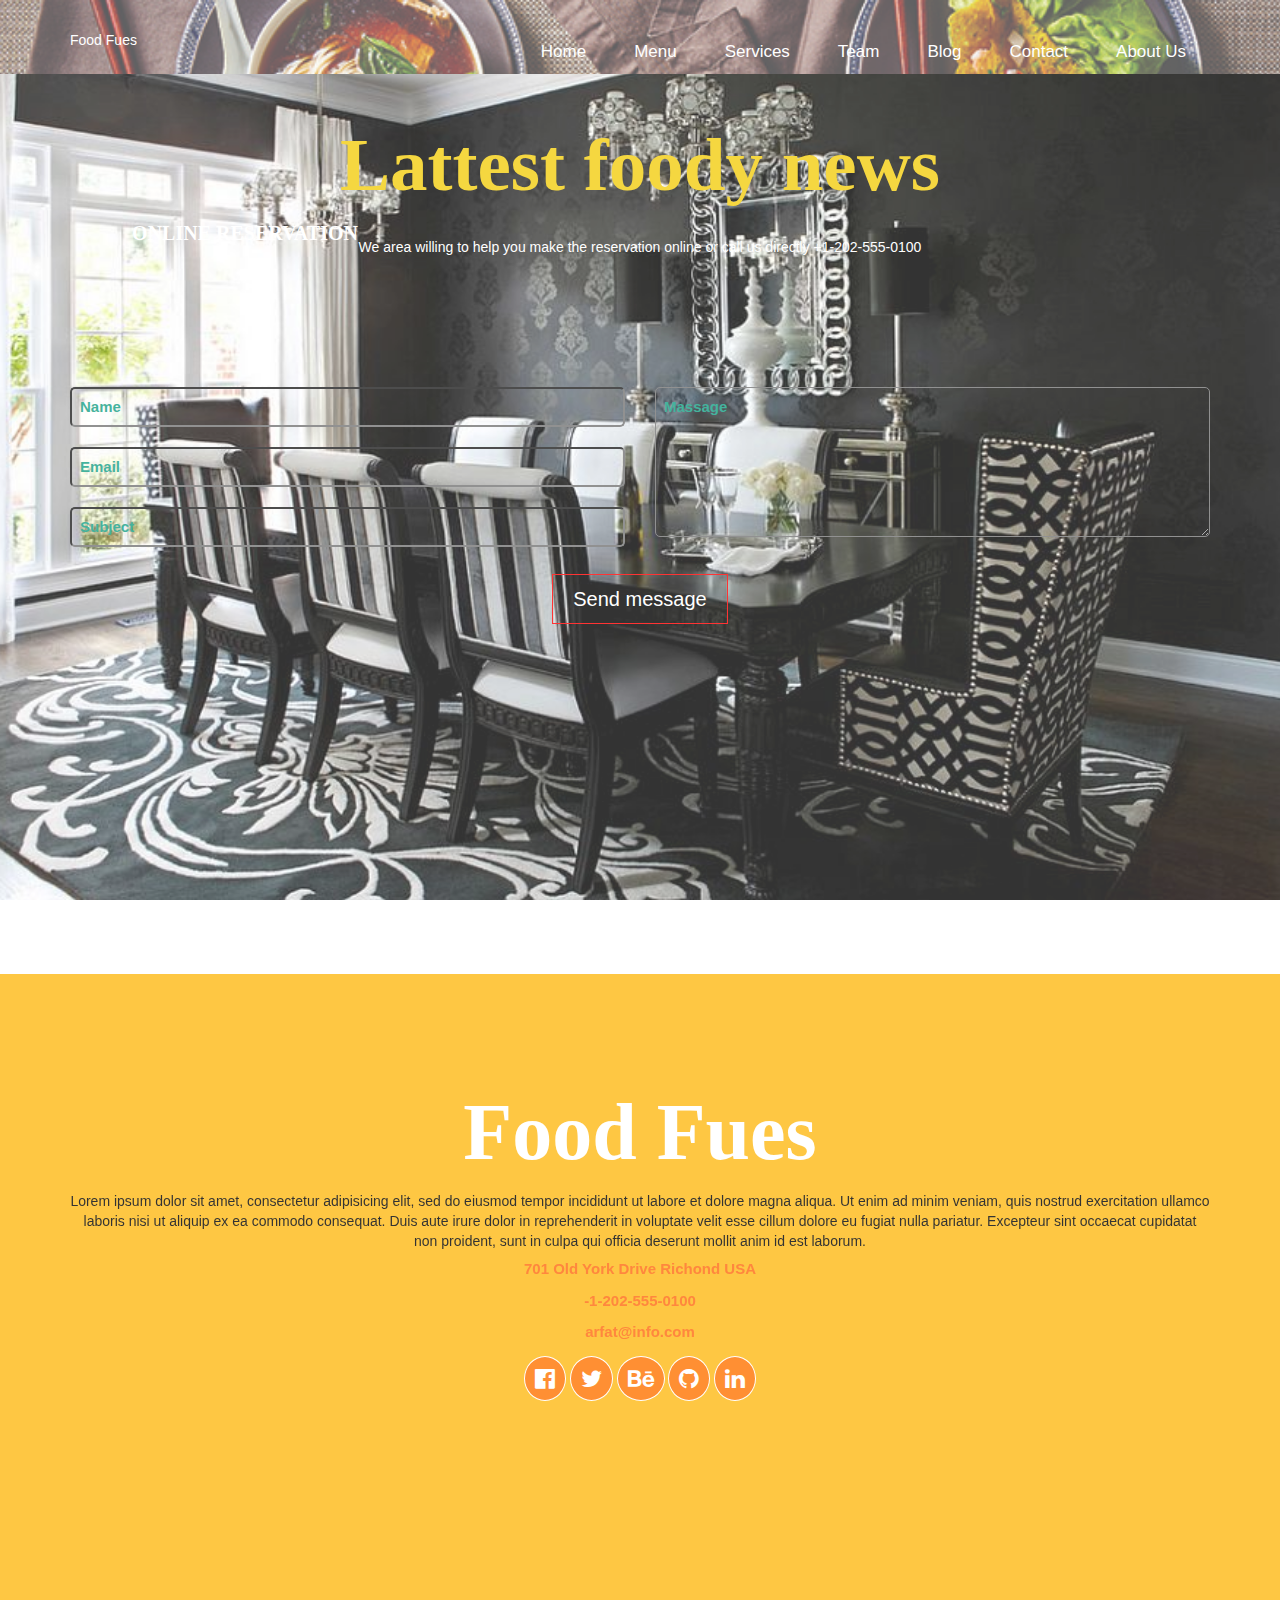
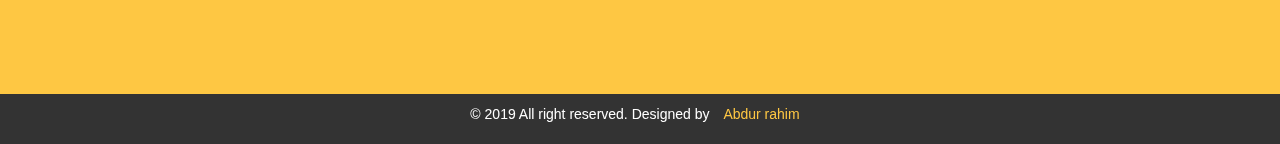
<file: contact.html>
<!DOCTYPE html>
<html lang="en">
    <head>
        <meta charset="utf-8">
        <meta http-equiv="X-UA-Compatible" content="IE=edge">
        <meta name="viewport" content="width=device-width, initial-scale=1">

        <title>Resturent project</title>
        
        <link href='https://fonts.googleapis.com/css?family=Lato:400,300,700,900' rel='stylesheet' type='text/css'>
        <link href='https://fonts.googleapis.com/css?family=Open+Sans:400,300,700,600,800' rel='stylesheet' type='text/css'>

        <link href="css/bootstrap.min.css" rel="stylesheet">
        <link href="css/font-awesome.min.css" rel="stylesheet">
        <link href="style.css" rel="stylesheet">
        <link href="css/responsive.css" rel="stylesheet">

        <link rel="icon" type="image" href="img/cover-logo.jpg">
        <!--[if lt IE 9]>
        <script src="https://oss.maxcdn.com/html5shiv/3.7.2/html5shiv.min.js"></script>
        <script src="https://oss.maxcdn.com/respond/1.4.2/respond.min.js"></script>
        <![endif]-->
    </head>
    <body>
        
        <div class="welcome-area">
            <div class="header-section">
                <div class="header">
                    <div class="container">
                        <div class="row">
                            <div class="col-md-4">
                                <div class="logo">
                                   <a href="index.html"><p>Food Fues</p></a> 
                                </div>
                            </div>

                            <div class="col-md-8">
                                <div class="nav-area">
                                    <div class="nav">
                                        <ul>
                                            <li><a href="index.html">Home</a></li>
                                            <li><a href="menu.html" target="_blank">Menu</a></li>
                                            <li><a href="service.html" target="_blank">Services</a></li>
                                            <li><a href="team.html"  target="_blank">Team</a></li>
                                            <li><a href="blog.html" target="_blank">Blog</a></li>
                                            <li><a href="contact.html" target="_blank">Contact</a></li>
                                            <li><a href="about.html" target="_blank">About Us</a></li>
                                        </ul>
                                    </div>
                                </div>
                            </div>
                        </div>
                    </div>    
                </div>
            </div>
            <!-- contact section-->
         <div class="contact-area">
                <div class="section-title">
             <div class="section">
                 <div class="container">
                     <div class="row">
                         <div class="col-md-12">
                             <div class="section-text contact-section text-center">
                                 <h2 id="contact">Lattest foody news</h2>
                                 <h1>ONLINE RESERVATION</h1>
                                 <p>We area willing to help you make the reservation online or call us directly +1-202-555-0100</p>
                             </div>
                         </div>
                         <div class="col-md-6 from-area">
                       
<input class="name" type="name" placeholder="Name">
<input class="email" type="email" placeholder="Email">
<input class="subject" type="subject" placeholder="Subject">




   
                </div>

                 <div class="col-md-6">
              <div class="from-area">
    <textarea class="message"  type="text" placeholder="Massage"></textarea>
  </div>
                             
                         </div>
                         <div class="col-md-12 text-center">
                           <div class="btn">
                             <p>Send message</p>
                           </div>
                         </div>
                         </div>
             
                     </div>
                 </div>
             </div>
         </div>

         <!-- foter section -->
            <div class="foter-section">
           <div class="container">
             <div class="row">
               <div class="col-md-12">
                 <div class="foter-text text-center">
                   <h2 id="about">Food Fues</h2>
                   <p>Lorem ipsum dolor sit amet, consectetur adipisicing elit, sed do eiusmod
                   tempor incididunt ut labore et dolore magna aliqua. Ut enim ad minim veniam,
                   quis nostrud exercitation ullamco laboris nisi ut aliquip ex ea commodo
                   consequat. Duis aute irure dolor in reprehenderit in voluptate velit esse
                   cillum dolore eu fugiat nulla pariatur. Excepteur sint occaecat cupidatat non
                   proident, sunt in culpa qui officia deserunt mollit anim id est laborum.</p>
                   <h4>701 Old York Drive Richond USA</h4>
                   <h4>-1-202-555-0100</h4>
                   <h4>arfat@info.com</h4>
                   <div class="font-icon">
<a href="#"></a><i class="fa fa-facebook-official" aria-hidden="true"></i>
<a href="#"><i class="fa fa-twitter" aria-hidden="true"></i></a>
<a href="#"><i class="fa fa-behance" aria-hidden="true"></i></a>
<a href="#"><i class="fa fa-github" aria-hidden="true"></i></a>
<a href="#"><i class="fa fa-linkedin" aria-hidden="true"></i></a>

                   </div>
                 </div>
               </div>
             </div>
           </div>
         </div>

         <div class="copy-right">
           <div class="container">
             <div class="row">
               <div class="col-md-12 text-center copy">
                 <p>© 2019 All right reserved. Designed by <span>Abdur rahim</span></p>
               </div>
             </div>
           </div>
         </div>
         

         

        <script src="js/main.js"></script>
        <script src="js/bootstrap.min.js"></script>
        <script src="js/main.js"></script>
    </body>
</html>
</file>
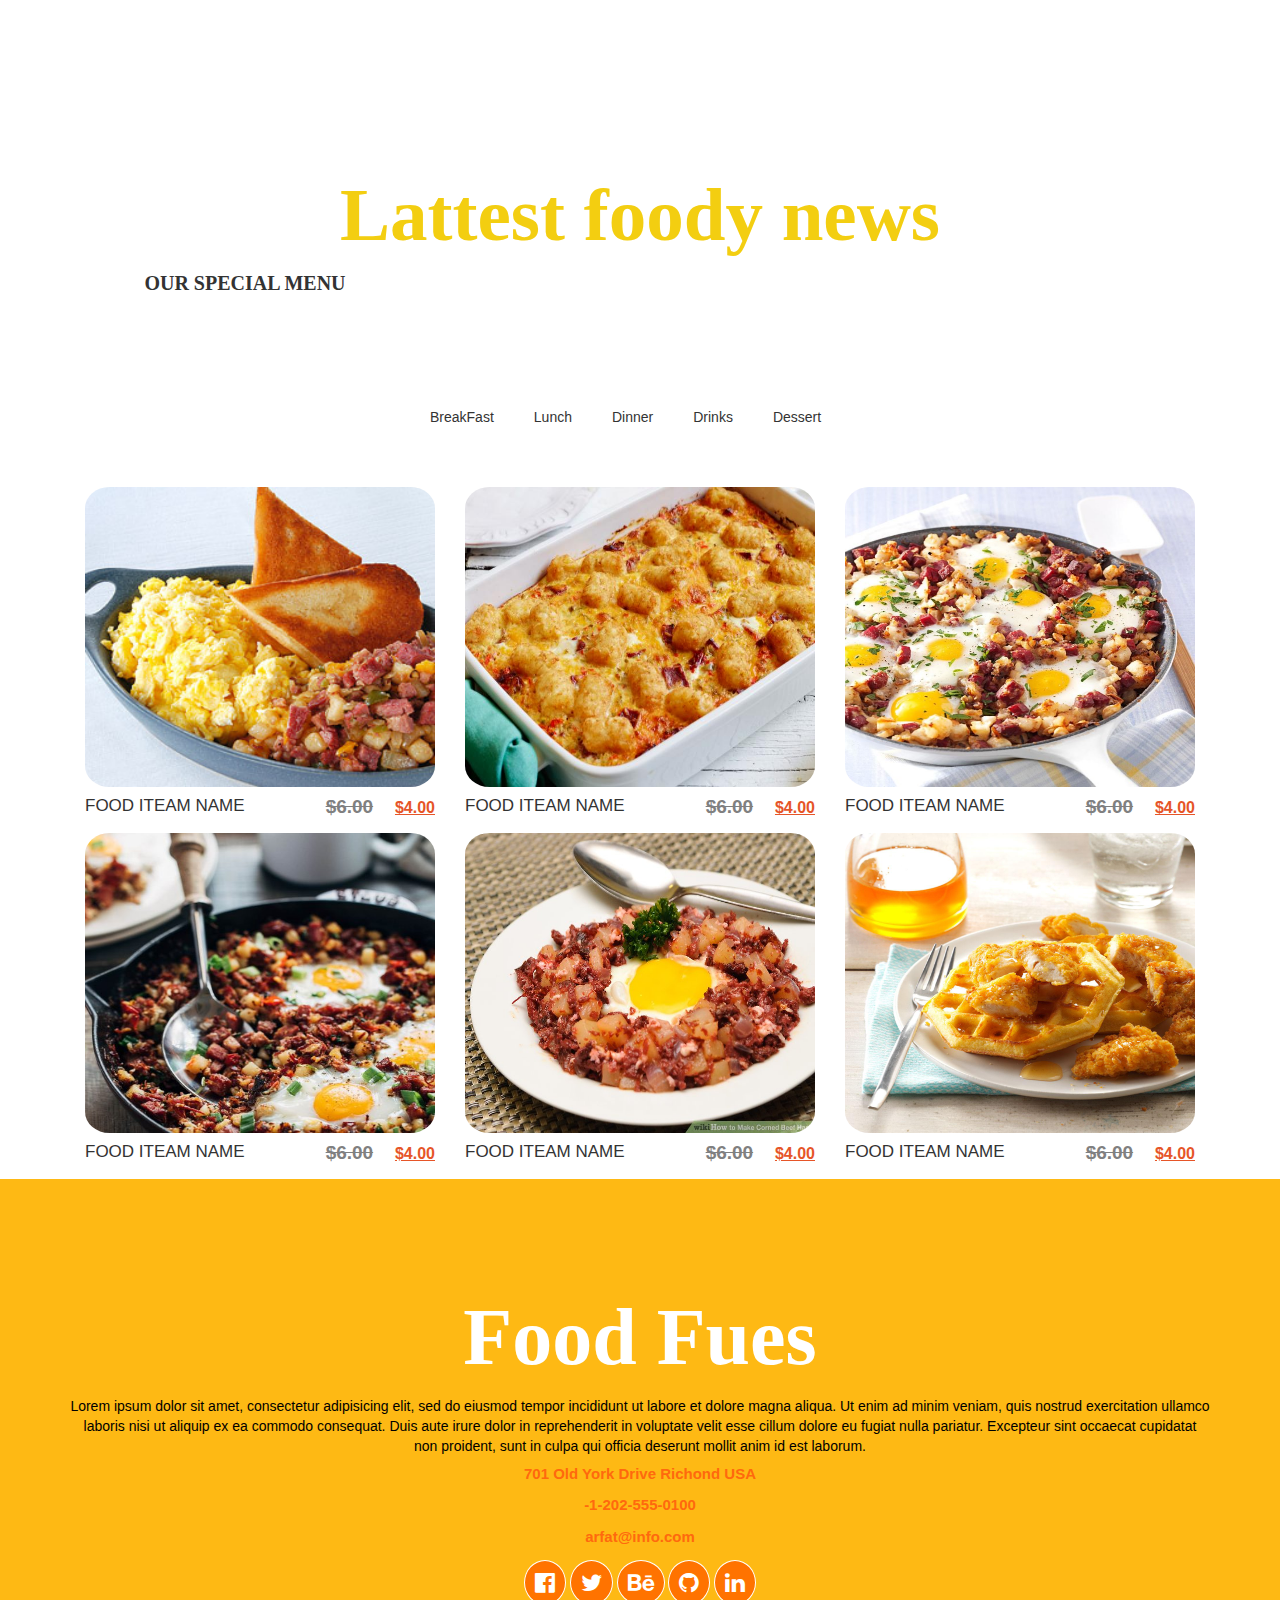
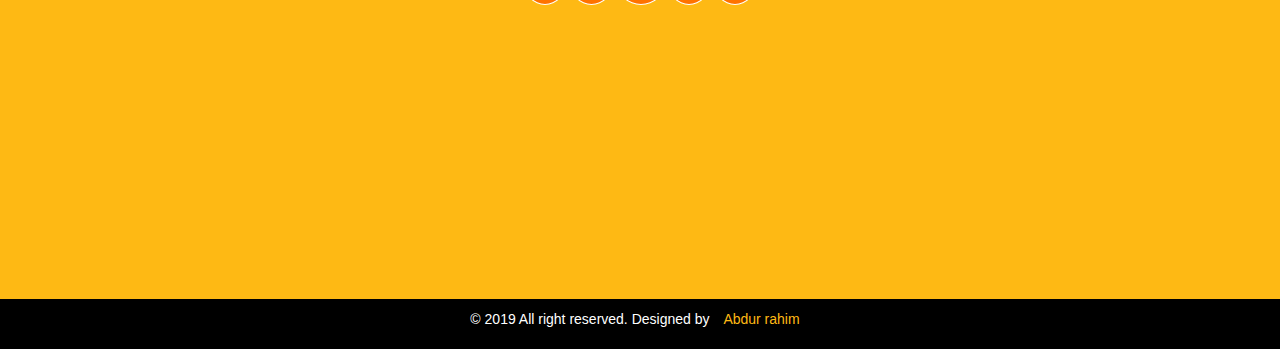
<file: menu.html>
<!DOCTYPE html>
<html lang="en">
    <head>
        <meta charset="utf-8">
        <meta http-equiv="X-UA-Compatible" content="IE=edge">
        <meta name="viewport" content="width=device-width, initial-scale=1">

        <title>Resturent project</title>
        
        <link href='https://fonts.googleapis.com/css?family=Lato:400,300,700,900' rel='stylesheet' type='text/css'>
        <link href='https://fonts.googleapis.com/css?family=Open+Sans:400,300,700,600,800' rel='stylesheet' type='text/css'>

        <link href="css/bootstrap.min.css" rel="stylesheet">
        <link href="css/font-awesome.min.css" rel="stylesheet">
        <link href="style.css" rel="stylesheet">
        <link href="css/responsive.css" rel="stylesheet">

        <link rel="icon" type="image" href="img/cover-logo.jpg">
        <!--[if lt IE 9]>
        <script src="https://oss.maxcdn.com/html5shiv/3.7.2/html5shiv.min.js"></script>
        <script src="https://oss.maxcdn.com/respond/1.4.2/respond.min.js"></script>
        <![endif]-->
    </head>
    <body>
        
       <!-- header menu  -->
            <div class="header-section">
                <div class="header">
                    <div class="container">
                        <div class="row">
                            <div class="col-md-4">
                                <div class="logo">
                                   <a href="index.html"><p>Food Fues</p></a> 
                                </div>
                            </div>

                            <div class="col-md-8">
                                <div class="nav-area">
                                    <div class="nav">
                                        <ul>
                                            <li><a href="index.html">Home</a></li>
                                            <li><a href="menu.html" target="_blank">Menu</a></li>
                                            <li><a href="service.html" target="_blank">Services</a></li>
                                            <li><a href="team.html"  target="_blank">Team</a></li>
                                            <li><a href="blog.html" target="_blank">Blog</a></li>
                                            <li><a href="contact.html" target="_blank">Contact</a></li>
                                            <li><a href="about.html" target="_blank">About Us</a></li>
                                        </ul>
                                    </div>
                                </div>
                            </div>
                        </div>
                    </div>    
                </div>
            </div>

               <!--  menu section -->
               
       <div class="section-title">
             <div class="section">
                 <div class="container">
                     <div class="row">
                         <div class="col-md-12">
                             <div class="section-text text-center">
                                 <h2 id="menu">Lattest foody news</h2>
                                 <h1>OUR SPECIAL MENU</h1>
                             </div>
                         </div>
                     </div>
                 </div>
             </div>
         </div>

         <div class="special-menu">
             <div class="menu-area">
                 <div class="container">
                    <div class="col-md-3"></div>
                     <div class="col-md-7">
                         <div class="text-center">
                             
                                    <div class="menu-section">
                                        <ul>
                                            <li><a href="#">BreakFast</a></li>
                                            <li><a href="#">Lunch</a></li>
                                            <li><a href="#">Dinner</a></li>
                                            <li><a href="#">Drinks</a></li>
                                            <li><a href="#">Dessert</a></li>
                                        </ul>
                                    </div>
                                
                         </div>
                     </div>
                 </div>
             </div>
         </div>

         <div class="food-iteam">
             <div class="container">
                 <div class="col-md-4">
                     <div class="imge-area">
                         <a href="#"><img src="img/img-1.jpg"></a>
                         <div class="food-text">
                         <h5>FOOD ITEAM NAME</h5>
                             <h6>$6.00</h6>
                             <a href="#">$4.00</a>
                       </div>

                     </div>
                 </div>

                 <div class="col-md-4">
                     <div class="imge-area">
                         <a href="#"><img src="img/img-2.jpg"></a>
                         <div class="food-text">
                         <h5>FOOD ITEAM NAME</h5>
                             <h6>$6.00</h6>
                             <a href="#">$4.00</a>
                       </div>

                     </div>
                 </div>

                 <div class="col-md-4">
                     <div class="imge-area">
                         <a href="#"><img src="img/img-3.jpg"></a>
                         <div class="food-text">
                         <h5>FOOD ITEAM NAME</h5>
                             <h6>$6.00</h6>
                             <a href="#">$4.00</a>
                       </div>

                     </div>
                 </div>
             </div>

             <div class="container">
                 <div class="col-md-4">
                     <div class="imge-area">
                        <a href="#"><img src="img/img-4.jpg"></a>
                         <div class="food-text">
                         <h5>FOOD ITEAM NAME</h5>
                             <h6>$6.00</h6>
                             <a href="#">$4.00</a>
                       </div>

                     </div>
                 </div>

                 <div class="col-md-4">
                     <div class="imge-area">
                         <a href="#"><img src="img/img-5.jpg"></a>
                         <div class="food-text">
                         <h5>FOOD ITEAM NAME</h5>
                             <h6>$6.00</h6>
                             <a href="#">$4.00</a>
                       </div>

                     </div>
                 </div>

                 <div class="col-md-4">
                     <div class="imge-area">
                         <a href="#"><img src="img/img-6.jpg"></a>
                         <div class="food-text">
                         <h5>FOOD ITEAM NAME</h5>
                             <h6>$6.00</h6>
                             <a href="#">$4.00</a>
                       </div>

                     </div>
                 </div>
             </div>
         </div>





           <!--  foter section-->

            <div class="foter-section">
           <div class="container">
             <div class="row">
               <div class="col-md-12">
                 <div class="foter-text text-center">
                   <h2 id="about">Food Fues</h2>
                   <p>Lorem ipsum dolor sit amet, consectetur adipisicing elit, sed do eiusmod
                   tempor incididunt ut labore et dolore magna aliqua. Ut enim ad minim veniam,
                   quis nostrud exercitation ullamco laboris nisi ut aliquip ex ea commodo
                   consequat. Duis aute irure dolor in reprehenderit in voluptate velit esse
                   cillum dolore eu fugiat nulla pariatur. Excepteur sint occaecat cupidatat non
                   proident, sunt in culpa qui officia deserunt mollit anim id est laborum.</p>
                   <h4>701 Old York Drive Richond USA</h4>
                   <h4>-1-202-555-0100</h4>
                   <h4>arfat@info.com</h4>
                   <div class="font-icon">
<a href="#"></a><i class="fa fa-facebook-official" aria-hidden="true"></i>
<a href="#"><i class="fa fa-twitter" aria-hidden="true"></i></a>
<a href="#"><i class="fa fa-behance" aria-hidden="true"></i></a>
<a href="#"><i class="fa fa-github" aria-hidden="true"></i></a>
<a href="#"><i class="fa fa-linkedin" aria-hidden="true"></i></a>

                   </div>
                 </div>
               </div>
             </div>
           </div>
         </div>

         <div class="copy-right">
           <div class="container">
             <div class="row">
               <div class="col-md-12 text-center copy">
                 <p>© 2019 All right reserved. Designed by <span>Abdur rahim</span></p>
               </div>
             </div>
           </div>
         </div>
         

         

        <script src="js/main.js"></script>
        <script src="js/bootstrap.min.js"></script>
        <script src="js/main.js"></script>
    </body>
</html>
</file>
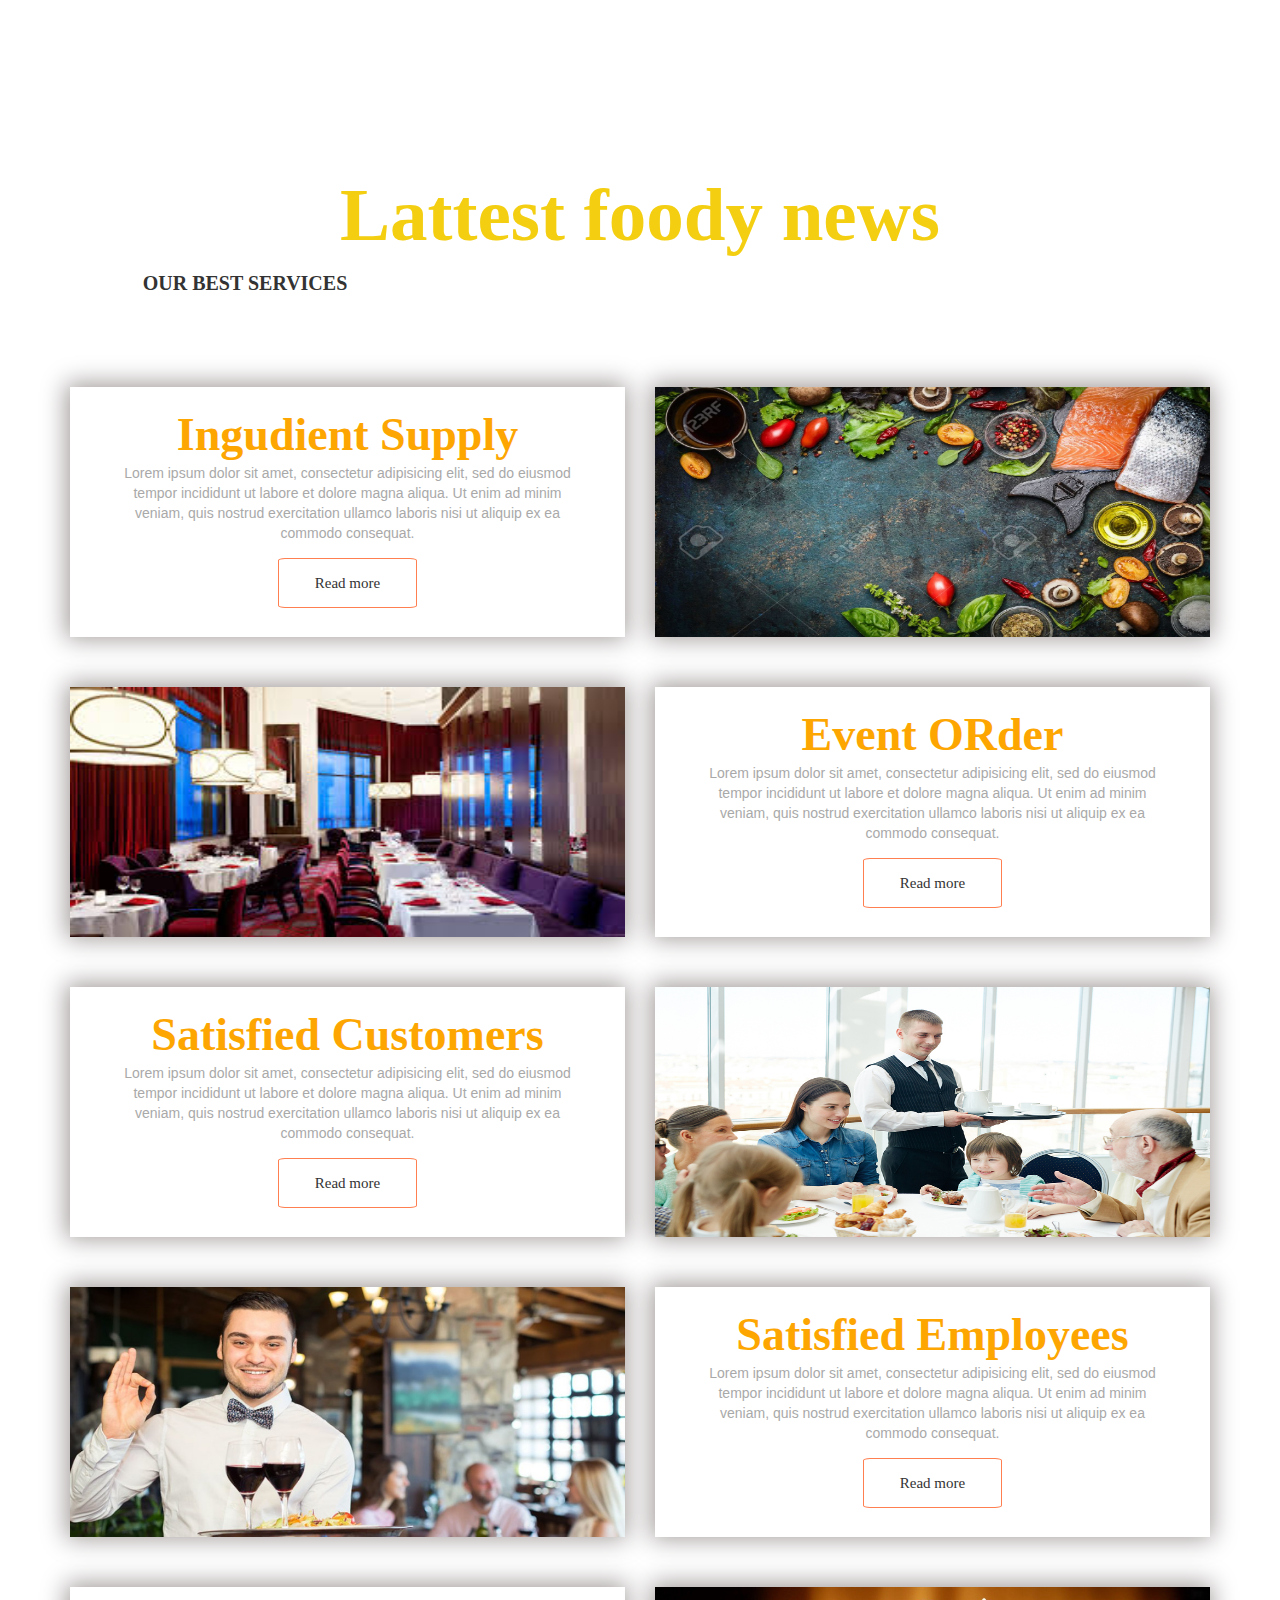
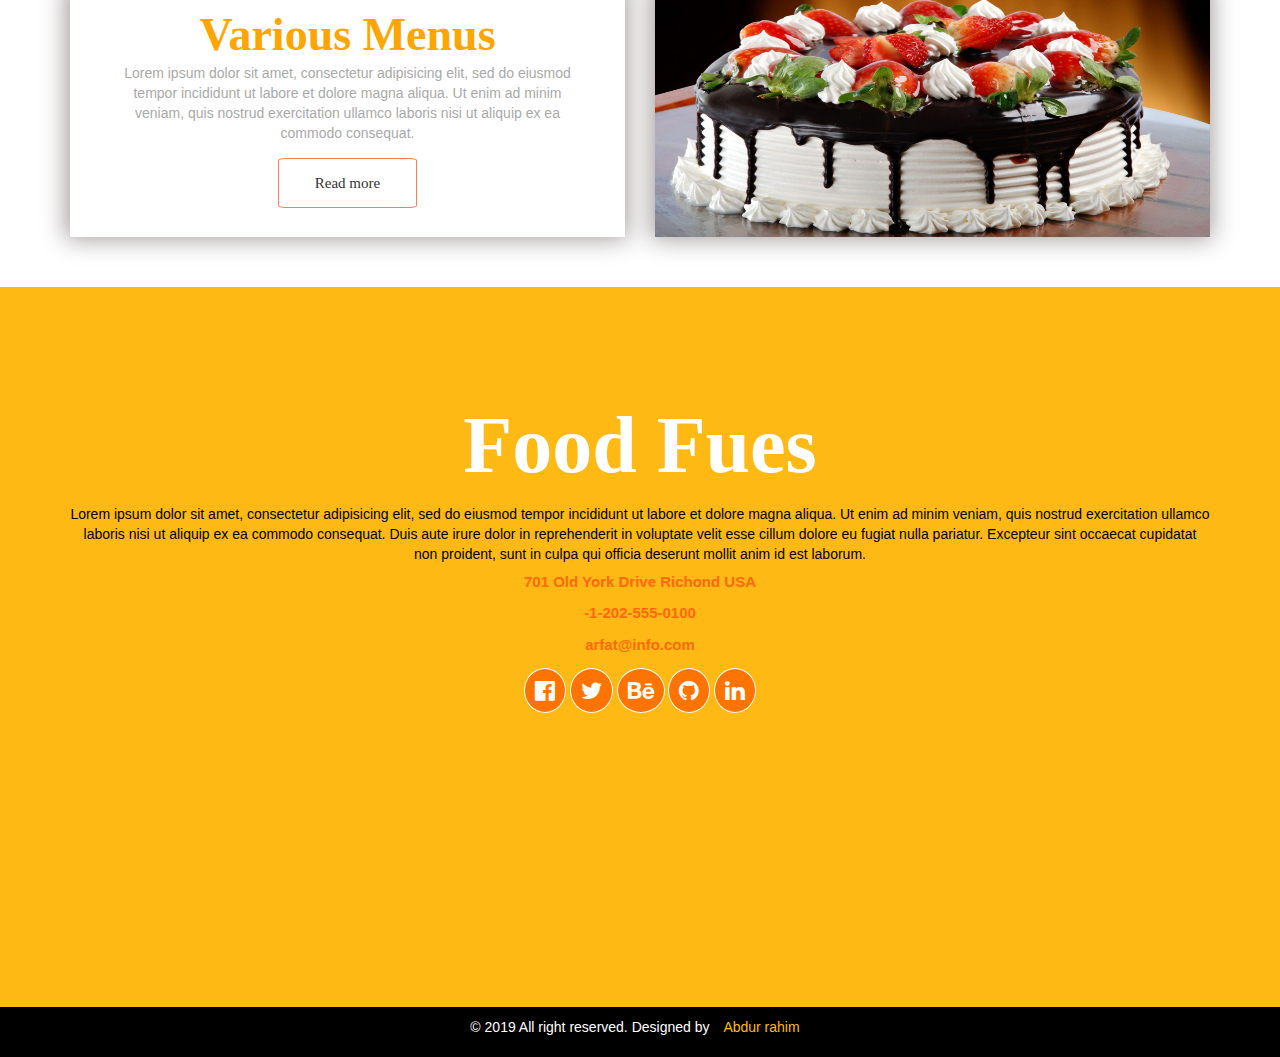
<file: service.html>
<!DOCTYPE html>
<html lang="en">
    <head>
        <meta charset="utf-8">
        <meta http-equiv="X-UA-Compatible" content="IE=edge">
        <meta name="viewport" content="width=device-width, initial-scale=1">

        <title>Resturent project</title>
        
        <link href='https://fonts.googleapis.com/css?family=Lato:400,300,700,900' rel='stylesheet' type='text/css'>
        <link href='https://fonts.googleapis.com/css?family=Open+Sans:400,300,700,600,800' rel='stylesheet' type='text/css'>

        <link href="css/bootstrap.min.css" rel="stylesheet">
        <link href="css/font-awesome.min.css" rel="stylesheet">
        <link href="style.css" rel="stylesheet">
        <link href="css/responsive.css" rel="stylesheet">

        <link rel="icon" type="image" href="img/cover-logo.jpg">
        <!--[if lt IE 9]>
        <script src="https://oss.maxcdn.com/html5shiv/3.7.2/html5shiv.min.js"></script>
        <script src="https://oss.maxcdn.com/respond/1.4.2/respond.min.js"></script>
        <![endif]-->
    </head>
    <body>
        
             <!--  header section -->
              <div class="header-section">
                <div class="header">
                    <div class="container">
                        <div class="row">
                            <div class="col-md-4">
                                <div class="logo">
                                   <a href="index.html"><p>Food Fues</p></a> 
                                </div>
                            </div>

                            <div class="col-md-8">
                                <div class="nav-area">
                                    <div class="nav">
                                        <ul>
                                            <li><a href="index.html">Home</a></li>
                                            <li><a href="menu.html" target="_blank">Menu</a></li>
                                            <li><a href="service.html" target="_blank">Services</a></li>
                                            <li><a href="team.html"  target="_blank">Team</a></li>
                                            <li><a href="blog.html" target="_blank">Blog</a></li>
                                            <li><a href="contact.html" target="_blank">Contact</a></li>
                                            <li><a href="about.html" target="_blank">About Us</a></li>
                                        </ul>
                                    </div>
                                </div>
                            </div>
                        </div>
                    </div>    
                </div>
            </div>

                <!--  secvice section -->

         <div class="section-title">
             <div class="section">
                 <div class="container">
                     <div class="row">
                         <div class="col-md-12">
                             <div class="section-text text-center">
                                 <h2 id="services">Lattest foody news</h2>
                                 <h1>OUR BEST SERVICES</h1>
                             </div>
                         </div>
                     </div>
                 </div>
             </div>
         </div>


        <div class="services-area">
           <div class="container">
               <div class="row">
                   <div class="col-md-6">
                       <div class="service-section">
                           <div class="service-text text-center">
                               <h4>Ingudient Supply </h4>
                               <p>Lorem ipsum dolor sit amet, consectetur adipisicing elit, sed do eiusmod
                               tempor incididunt ut labore et dolore magna aliqua. Ut enim ad minim veniam,
                               quis nostrud exercitation ullamco laboris nisi ut aliquip ex ea commodo
                               consequat.</p>
                               <a href="#">Read more</a>
                           </div>
                       </div>
                   </div>
                   <div class="col-md-6">
                       <div class="service-img">
                           <img src="img/picture-1.jpg">
                       </div>
                   </div>
               </div>
           </div>
        </div>

        <div class="services-area">
           <div class="container">
               <div class="row">
                   
                   <div class="col-md-6">
                       <div class="service-img">
                           <img src="img/pic-1.jpg">
                       </div>
                   </div>
                   <div class="col-md-6">
                       <div class="service-section">
                           <div class="service-text text-center">
                               <h4>Event ORder</h4>
                               <p>Lorem ipsum dolor sit amet, consectetur adipisicing elit, sed do eiusmod
                               tempor incididunt ut labore et dolore magna aliqua. Ut enim ad minim veniam,
                               quis nostrud exercitation ullamco laboris nisi ut aliquip ex ea commodo
                               consequat.</p>
                               <a href="#">Read more</a>
                           </div>
                       </div>
                   </div>
               </div>
           </div>
        </div>

        <div class="services-area">
           <div class="container">
               <div class="row">
                   <div class="col-md-6">
                       <div class="service-section">
                           <div class="service-text text-center">
                               <h4>Satisfied Customers</h4>
                               <p>Lorem ipsum dolor sit amet, consectetur adipisicing elit, sed do eiusmod
                               tempor incididunt ut labore et dolore magna aliqua. Ut enim ad minim veniam,
                               quis nostrud exercitation ullamco laboris nisi ut aliquip ex ea commodo
                               consequat.</p>
                               <a href="#">Read more</a>
                           </div>
                       </div>
                   </div>
                   <div class="col-md-6">
                       <div class="service-img">
                           <img src="img/pic-4.jpg">
                       </div>
                   </div>
               </div>
           </div>
        </div>

        <div class="services-area">
           <div class="container">
               <div class="row">
                   
                   <div class="col-md-6">
                       <div class="service-img">
                           <img src="img/pic-9.jpg">
                       </div>
                   </div>
                   <div class="col-md-6">
                       <div class="service-section">
                           <div class="service-text text-center">
                               <h4>Satisfied Employees</h4>
                               <p>Lorem ipsum dolor sit amet, consectetur adipisicing elit, sed do eiusmod
                               tempor incididunt ut labore et dolore magna aliqua. Ut enim ad minim veniam,
                               quis nostrud exercitation ullamco laboris nisi ut aliquip ex ea commodo
                               consequat.</p>
                               <a href="#">Read more</a>
                           </div>
                       </div>
                   </div>
               </div>
           </div>
        </div>
        <div class="services-area">
           <div class="container">
               <div class="row">
                   <div class="col-md-6">
                       <div class="service-section">
                           <div class="service-text text-center">
                               <h4>Various Menus</h4>
                               <p>Lorem ipsum dolor sit amet, consectetur adipisicing elit, sed do eiusmod
                               tempor incididunt ut labore et dolore magna aliqua. Ut enim ad minim veniam,
                               quis nostrud exercitation ullamco laboris nisi ut aliquip ex ea commodo
                               consequat.</p>
                               <a href="#">Read more</a>
                           </div>
                       </div>
                   </div>
                   <div class="col-md-6">
                       <div class="service-img">
                           <img src="img/pic-3.jpg">
                       </div>
                   </div>
               </div>
           </div>
        </div>

           <!--  foter section -->
            <div class="foter-section">
           <div class="container">
             <div class="row">
               <div class="col-md-12">
                 <div class="foter-text text-center">
                   <h2 id="about">Food Fues</h2>
                   <p>Lorem ipsum dolor sit amet, consectetur adipisicing elit, sed do eiusmod
                   tempor incididunt ut labore et dolore magna aliqua. Ut enim ad minim veniam,
                   quis nostrud exercitation ullamco laboris nisi ut aliquip ex ea commodo
                   consequat. Duis aute irure dolor in reprehenderit in voluptate velit esse
                   cillum dolore eu fugiat nulla pariatur. Excepteur sint occaecat cupidatat non
                   proident, sunt in culpa qui officia deserunt mollit anim id est laborum.</p>
                   <h4>701 Old York Drive Richond USA</h4>
                   <h4>-1-202-555-0100</h4>
                   <h4>arfat@info.com</h4>
                   <div class="font-icon">
<a href="#"></a><i class="fa fa-facebook-official" aria-hidden="true"></i>
<a href="#"><i class="fa fa-twitter" aria-hidden="true"></i></a>
<a href="#"><i class="fa fa-behance" aria-hidden="true"></i></a>
<a href="#"><i class="fa fa-github" aria-hidden="true"></i></a>
<a href="#"><i class="fa fa-linkedin" aria-hidden="true"></i></a>

                   </div>
                 </div>
               </div>
             </div>
           </div>
         </div>

         <div class="copy-right">
           <div class="container">
             <div class="row">
               <div class="col-md-12 text-center copy">
                 <p>© 2019 All right reserved. Designed by <span>Abdur rahim</span></p>
               </div>
             </div>
           </div>
         </div>
         

         

        <script src="js/main.js"></script>
        <script src="js/bootstrap.min.js"></script>
        <script src="js/main.js"></script>
    </body>
</html>
</file>
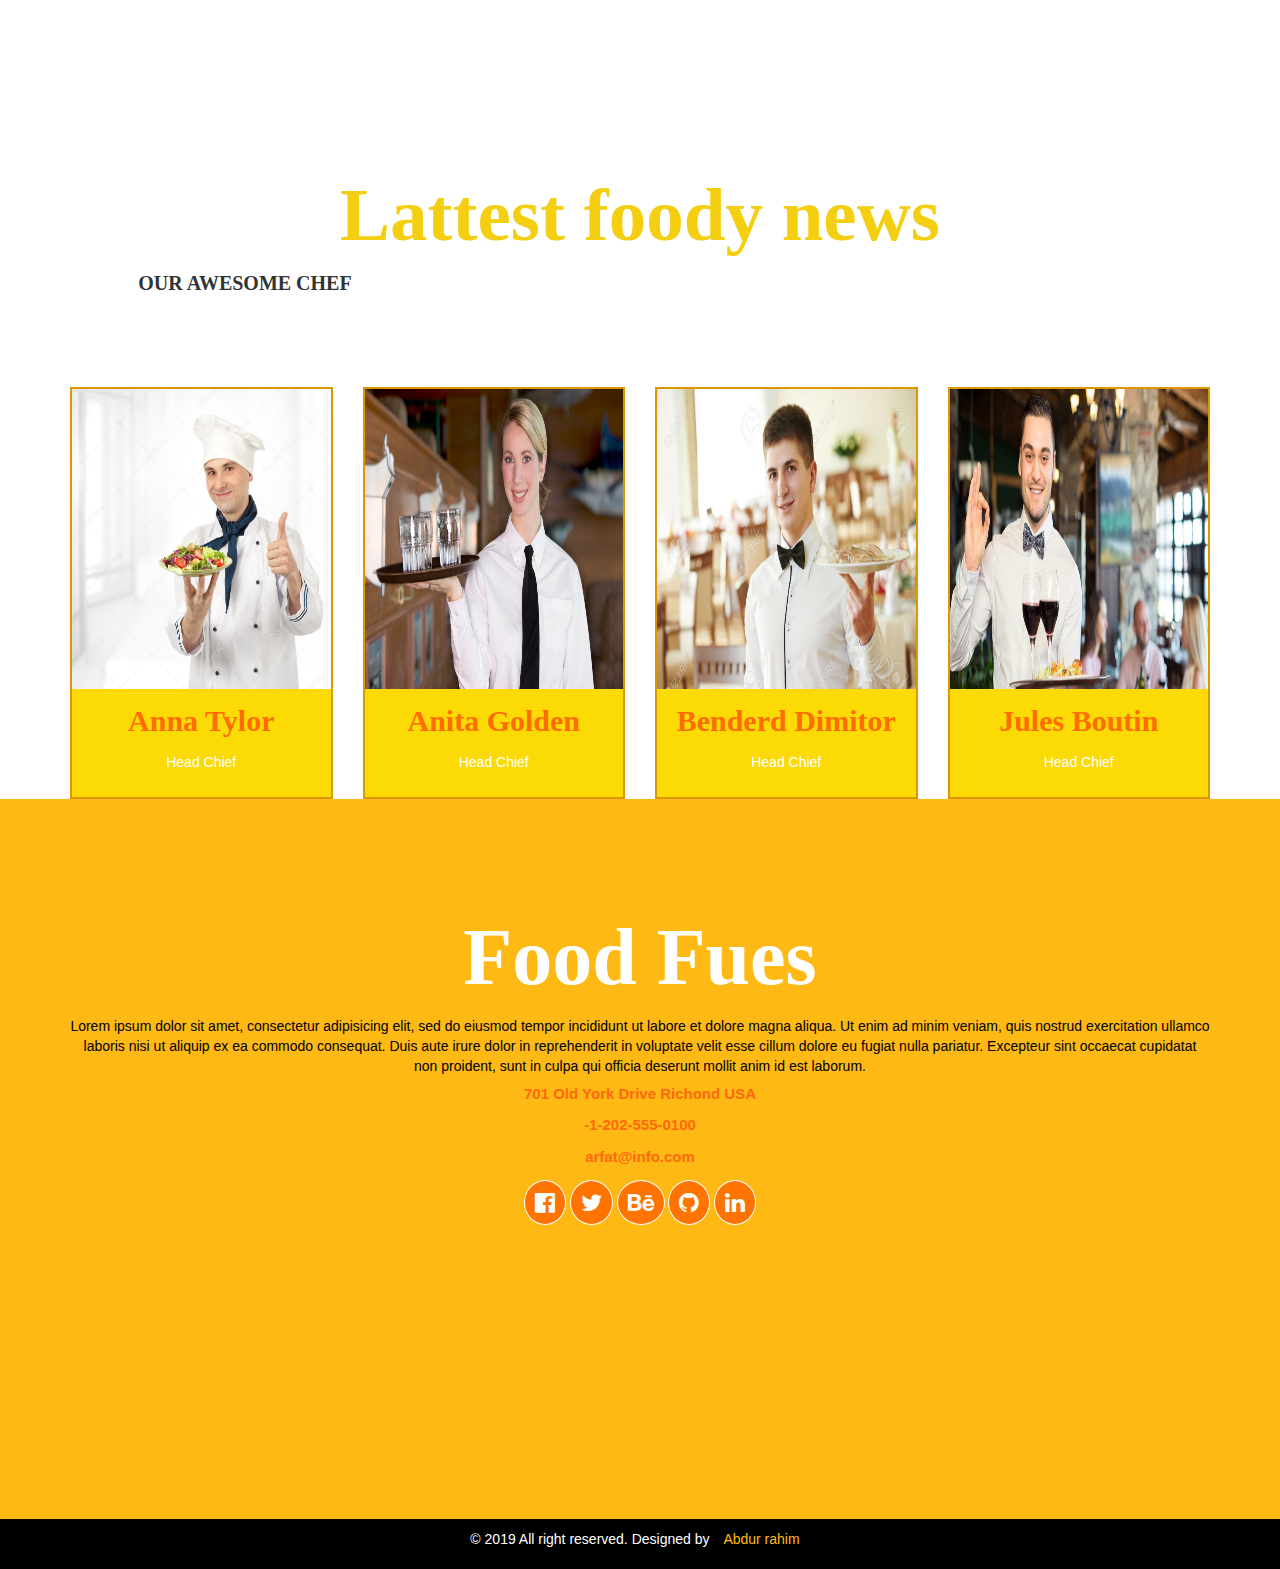
<file: team.html>
<!DOCTYPE html>
<html lang="en">
    <head>
        <meta charset="utf-8">
        <meta http-equiv="X-UA-Compatible" content="IE=edge">
        <meta name="viewport" content="width=device-width, initial-scale=1">

        <title>Resturent project</title>
        
        <link href='https://fonts.googleapis.com/css?family=Lato:400,300,700,900' rel='stylesheet' type='text/css'>
        <link href='https://fonts.googleapis.com/css?family=Open+Sans:400,300,700,600,800' rel='stylesheet' type='text/css'>

        <link href="css/bootstrap.min.css" rel="stylesheet">
        <link href="css/font-awesome.min.css" rel="stylesheet">
        <link href="style.css" rel="stylesheet">
        <link href="css/responsive.css" rel="stylesheet">

        <link rel="icon" type="image" href="img/cover-logo.jpg">
        <!--[if lt IE 9]>
        <script src="https://oss.maxcdn.com/html5shiv/3.7.2/html5shiv.min.js"></script>
        <script src="https://oss.maxcdn.com/respond/1.4.2/respond.min.js"></script>
        <![endif]-->
    </head>
    <body>
        
             <!--  header section -->
              <div class="header-section">
                <div class="header">
                    <div class="container">
                        <div class="row">
                            <div class="col-md-4">
                                <div class="logo">
                                   <a href="index.html"><p>Food Fues</p></a> 
                                </div>
                            </div>

                            <div class="col-md-8">
                                <div class="nav-area">
                                    <div class="nav">
                                        <ul>
                                            <li><a href="index.html">Home</a></li>
                                            <li><a href="menu.html" target="_blank">Menu</a></li>
                                            <li><a href="service.html" target="_blank">Services</a></li>
                                            <li><a href="team.html"  target="_blank">Team</a></li>
                                            <li><a href="blog.html" target="_blank">Blog</a></li>
                                            <li><a href="contact.html" target="_blank">Contact</a></li>
                                            <li><a href="about.html" target="_blank">About Us</a></li>
                                        </ul>
                                    </div>
                                </div>
                            </div>
                        </div>
                    </div>    
                </div>
            </div>

              
         <!--  team section -->
<div class="section-title">
             <div class="section">
                 <div class="container">
                     <div class="row">
                         <div class="col-md-12">
                             <div class="section-text text-center">
                                 <h2 id="team">Lattest foody news</h2>
                                <h1>OUR AWESOME CHEF</h1>
                             </div>
                         </div>
                     </div>
                 </div>
             </div>
         </div>



         <div class="chef-area">
             <div class="container">
                 <div class="row">
                     <div class="col-md-3">
                         <div class="chef-img">
                             <img src="img/man.jpg">
                             <div class="chef-info text-center">
                                 <h1>Anna Tylor</h1>
                                 <p>Head Chief</p>
                             </div>
                         </div>
                     </div>

                     <div class="col-md-3">
                         <div class="chef-img">
                             <img src="img/pic-5.jpg">
                             <div class="chef-info text-center">
                                 <h1>Anita Golden</h1>
                                 <p>Head Chief</p>
                             </div>
                         </div>
                     </div>

                     <div class="col-md-3">
                         <div class="chef-img">
                             <img src="img/pic-7.jpg">
                             <div class="chef-info text-center">
                                 <h1>Benderd Dimitor</h1>
                                 <p>Head Chief</p>
                             </div>
                         </div>
                     </div>

                     <div class="col-md-3">
                         <div class="chef-img">
                             <img src="img/pic-9.jpg">
                             <div class="chef-info text-center">
                                 <h1>Jules Boutin</h1>
                                 <p>Head Chief</p>
                             </div>
                         </div>
                     </div>
                 </div>
             </div>
         </div>

           <!--  foter section -->
            <div class="foter-section">
           <div class="container">
             <div class="row">
               <div class="col-md-12">
                 <div class="foter-text text-center">
                   <h2 id="about">Food Fues</h2>
                   <p>Lorem ipsum dolor sit amet, consectetur adipisicing elit, sed do eiusmod
                   tempor incididunt ut labore et dolore magna aliqua. Ut enim ad minim veniam,
                   quis nostrud exercitation ullamco laboris nisi ut aliquip ex ea commodo
                   consequat. Duis aute irure dolor in reprehenderit in voluptate velit esse
                   cillum dolore eu fugiat nulla pariatur. Excepteur sint occaecat cupidatat non
                   proident, sunt in culpa qui officia deserunt mollit anim id est laborum.</p>
                   <h4>701 Old York Drive Richond USA</h4>
                   <h4>-1-202-555-0100</h4>
                   <h4>arfat@info.com</h4>
                   <div class="font-icon">
<a href="#"></a><i class="fa fa-facebook-official" aria-hidden="true"></i>
<a href="#"><i class="fa fa-twitter" aria-hidden="true"></i></a>
<a href="#"><i class="fa fa-behance" aria-hidden="true"></i></a>
<a href="#"><i class="fa fa-github" aria-hidden="true"></i></a>
<a href="#"><i class="fa fa-linkedin" aria-hidden="true"></i></a>

                   </div>
                 </div>
               </div>
             </div>
           </div>
         </div>

         <div class="copy-right">
           <div class="container">
             <div class="row">
               <div class="col-md-12 text-center copy">
                 <p>© 2019 All right reserved. Designed by <span>Abdur rahim</span></p>
               </div>
             </div>
           </div>
         </div>
         

         

        <script src="js/main.js"></script>
        <script src="js/bootstrap.min.js"></script>
        <script src="js/main.js"></script>
    </body>
</html>
</file>
<file: style.css>
/* Base CSS */
.alignleft {
    float: left;
    margin-right: 15px;
}
.alignright {
    float: right;
    margin-left: 15px;
}
.aligncenter {
    display: block;
    margin: 0 auto 15px;
}
a:focus { outline: 0 solid }
img {
    max-width: 100%;
    height: auto;
}
.fix { overflow: hidden }
h1,
h2,
h3,
h4,
h5,
h6 {
    margin: 0 0 15px;
    font-weight: 700;
}
html,
body { height: 100% }

html{
    scroll-behavior: smooth;
}
.test {font-family: 'Lato', sans-serif;}
a {
    -moz-transition: 0.3s;
    -o-transition: 0.3s;
    -webkit-transition: 0.3s;
    transition: 0.3s;
    color: #333;
}
a:hover { text-decoration: none }

.logo h1{
        font-family: adine;
}
.header{
    color: #fff;
    padding-top: 30px; 
}

.nav{
    float: right;
}
.nav li{
    font-size: 17px;
    padding: 10px 24px;
    float: left;
    list-style: none;
   
}

.nav li a:hover{
    color: yellow;
   
}
.nav li a{
    color: #fff;
    text-decoration: none;
}


.welcome-area, .banner-area, .banner, .text-area{
    height: 100%;
}

.welcome-area{
    opacity: .8;
    background-attachment: fixed;
    background-position: center;
    background-repeat: no-repeat;
    height: 100%;
    background-size: cover;
    background-image: url(img/bannar.jpg);
}

.text-area h1{
    color: #ffff;
    font-family: cursive; 
}
.text-area{
        display: table;
        width: 100%;
}
.text-tblcell{
       text-align: center;
        vertical-align: middle;
        display: table-cell;

}

.section-text h1{
    animation-name: colorchange;
    animation-duration: 3s;
    animation-timing-function: ease-out;
    animation-iteration-count: infinite;
    animation-direction: reverse;
     animation-delay: 2s;
    height: 0px;
    width: 350px;

    font-size: 20px;
    -webkit-animation-name: colorchange;
    -webkit-animation-duration: 5s;
    -webkit-animation-iteration-count: infinite;
    -webkit-animation-timing-function: ease-out;
    -webkit-animation-direction: reverse;
     -webkit-animation-delay: 2s;
  



}
@keyframes colorchange{
        from{width: 100%;}
         to{height: 0px;}

}
@-webkit-keyframes colorchange{
        from{width: 100%;}
         to{height: 0px;}

}
.text-area p{
    font-family: cursive;
    font-weight: 700;
    color: #f9f9f9;
    font-size: 18px;
    text-transform: uppercase;
}

.btn {
   margin-top: 20px;
}
.btn a{
        text-decoration: none;
    color: #ffff;
    padding: 20px 30px;
    border: 1px solid;
}

.btn a:hover{
    transition: 1s;
        background-color: #89729E;
}

.section-text{
    padding-top: 100px;
    padding-bottom: 100px;
}
.section-text h2{
    font-family: adine;
    color: #f3ce11;
    font-size: 75px;
}
.section-text h1{
    font-family: cursive;
}

.info {
   
    border-radius: 10px;
    padding: 2px 5px;
    border: 2px solid gray;
   
   
}

.info:hover {

    transition: 2s;
    transform: scale(1.1);
   
   
}
.info h2{
    font-size: 28px;
    font-family: adine;
    margin-top: 10px;
}
.info h5{
    font-weight: 200;
    font-size: 12px;
    font-family: inherit;
    margin-top: -10px;
}

.info img{
    border: 4px solid #e8df09;
    width: 150px;
    border-radius: 100%;
}

.imge img:hover{
    transition: 2s;
    transform: scale(1.1);
}




.menu-section ul li{
    padding: 10px 20px;
    float: left;
    list-style: none;
}
.imge img{
    border-radius: 5%;
}
.menu-section ul li:hover{
    
    transition: 1s;
    border-radius: 10px 0px 10px 0px;
   background-color: #1abc9c;
}
.menu-section ul li a:hover{
   color: #fff;
}
.menu-section ul li a{
    text-decoration: none;
}

.imge-area:hover{
    transition: 2s;
    transform: scale(1.05);
}
.imge-area img{
    border-radius: 7%;
    height: 300px;
    width: 100%;
}
.food-text{
    padding-top: 10px; 
}
.food-text h5, h6{
    float: left;
}
.food-text h5{
    font-weight: 500;
    font-size: 17px;
    font-family: sans-serif;
}
.food-text h6{

   margin-left: 81px;
    font-size: 19px;
    color: gray;
    text-decoration: line-through;
}
.food-text a{
    color: #e65528;
    font-weight: 900;
    font-size: 16px;
  text-decoration:underline;
    float: right;
}
.food-iteam{
    margin-top: 50px;
}
.services-area{
    margin-bottom: 50px;
}
.service-section{
    height: 250px; 
    box-shadow: -1px -1px 23px 3px #a29c9b;
}
.service-text{}
.service-text h4{
    padding-top: 23px;
        font-family: adine;
    color: #fda602;
    font-size: 46px;
}
.service-text p{
    margin-top: -32px;
    color: darkgray;
  
    padding: 20px 46px;
}
.service-text a{

    font-size: 15px;
    
    padding: 16px 36px;
    border: 1px solid coral;
    border-radius: 5%;
    font-family: initial;
}


.service-img img{
    box-shadow: -1px -1px 23px 3px #a29c9b;
    width: 100%;
    height: 250px;
}

.service-section:hover{
    transition: 2s;
    transform: scale(1.05);
}

.service-img img:hover{
    transition: 2s;
    transform: scale(1.05);
}

.rating-img img{
    border-radius: 7%;
    height: 300px;
    width: 70%;
    float: right;
}
.rating-img img:hover{
    transition: 2s;
    transform: scale(1.05);
}
.icon-text:hover{
    transition: 2s;
    transform: scale(1.3);
}
.icon-text a i{
    font-size: 75px;
    color: #fdb01f;
}

.icon-text h1{
    font-family: cursive;
    color: #ffab0d;
}
.margin-top{
    margin-top: 10%;
}
.rating-cover,  .rating{
    height: 70%;
}
.rating-cover{
    height: 70%;
    background-repeat: no-repeat;
    background-attachment: fixed;
    background-size: cover;
    background-position: center;
    background-image: url(img/bannar-1.jpg);
}
.rating-text h1{
    color: #fff;
    font-size: 30px;
    font-family: cursive;
    word-spacing: -6px;
}
.icon-text i{
    color: #fbeb0e;
    font-size: 62px;
}
.icon-text p{
    font-family: cursive;
    color: #ffffff;
    font-size: 14px;
    font-weight: 800;
    line-height: 3;
}

.chef-img{

        border: 2px solid #de9700;
}
.chef-img:hover{
    transform: scale(1.05);
    transition: 2s;
     
}

.chef-img img{

       height: 300px;
}
.chef-info{
    padding: 15px 0px;
    background-color: #fbda05;
}
.chef-info h1{
    font-size: 30px;
    color: #ff6c00;
    font-family: cursive;
   
}
.chef-info p{
    color: #fff;
}
.padding-text{
    padding-left: 20px;
}

.padding-text p{
   padding-left: 10px;
}

.location {
    padding: 50px;
    box-shadow: 1px 2px 7px 1px #a9a8a8;
}
.location {}
.location  i{
   color: #ffca00;
    font-size: 29px;
    float: right;
}
.location  h5{
    display: table-row;
    font-size: 23px;
    font-family: cursive;
}
.location p{
    color: black;
}
.location-section{
    margin-bottom: 30px;
}



.contact-area{
    background-attachment: fixed;
    height: 100%;
    background-repeat: no-repeat;
    background-position: center;
    background-size: cover;
    background-image: url(img/contact.jpg);
}

.contact-section{
    margin-top: -50px;
}

.contact-section h1, p{
    color: #fff;
}

input:focus{
    font-weight: 700;
    color: red;
}
::placeholder{
    font-weight: 900;
    font-size: 15px;
    color: #16a085;
}
.from-area input[type="name"], input[type="email"], input[type="subject"]{
    padding: 8px;
    background: none;
    border-radius: 5px;
    width: 100%;
    margin-top: 20px;
}
.from-area textarea[type="text"]{
    padding: 8px;
    height: 150px;
    background: none;
    border-radius: 5px;
    width: 100%;
    margin-top: 20px;
}
.btn p{
    border: none;
    padding: 10px 20px;
   border:1px solid red;
    color: #fff;
    font-size: 20px;
   
    
}

.foter-section{
    height:80%;
    background-color: #FEB914;
}

.foter-text{}
.foter-text h2{
    color: #fff;
    font-family: adine;
    font-size: 80px;
    margin-top: 10%;
}
.foter-text p{
    color: black;
}
.foter-text h4{
    color: #ff690e;;
    font-size: 15px;
}
.font-icon{}
.font-icon i{
    color: #fff;
    border: 1px solid white;
    padding: 10px 10px;
    background-color: #ff7300;
    border-radius: 100%;
    font-size: 23px;
}

.copy-right{
    background-color: black;
}
.copy p{
    padding: 10px;
}
.copy span{
    color: #FEB914;
    padding: 10px;
}
</file>
<file: css/responsive.css>
/* Medium Layout: 1280px. */
@media only screen and (min-width: 992px) and (max-width: 1200px) { 
  
    
}
/* Tablet Layout: 768px. */
@media only screen and (min-width: 768px) and (max-width: 991px) { 
 
    
}
/* Mobile Layout: 320px. */
@media only screen and (max-width: 767px) { 
 
    
}
/* Wide Mobile Layout: 480px. */
@media only screen and (min-width: 480px) and (max-width: 767px) { 

}
</file>
